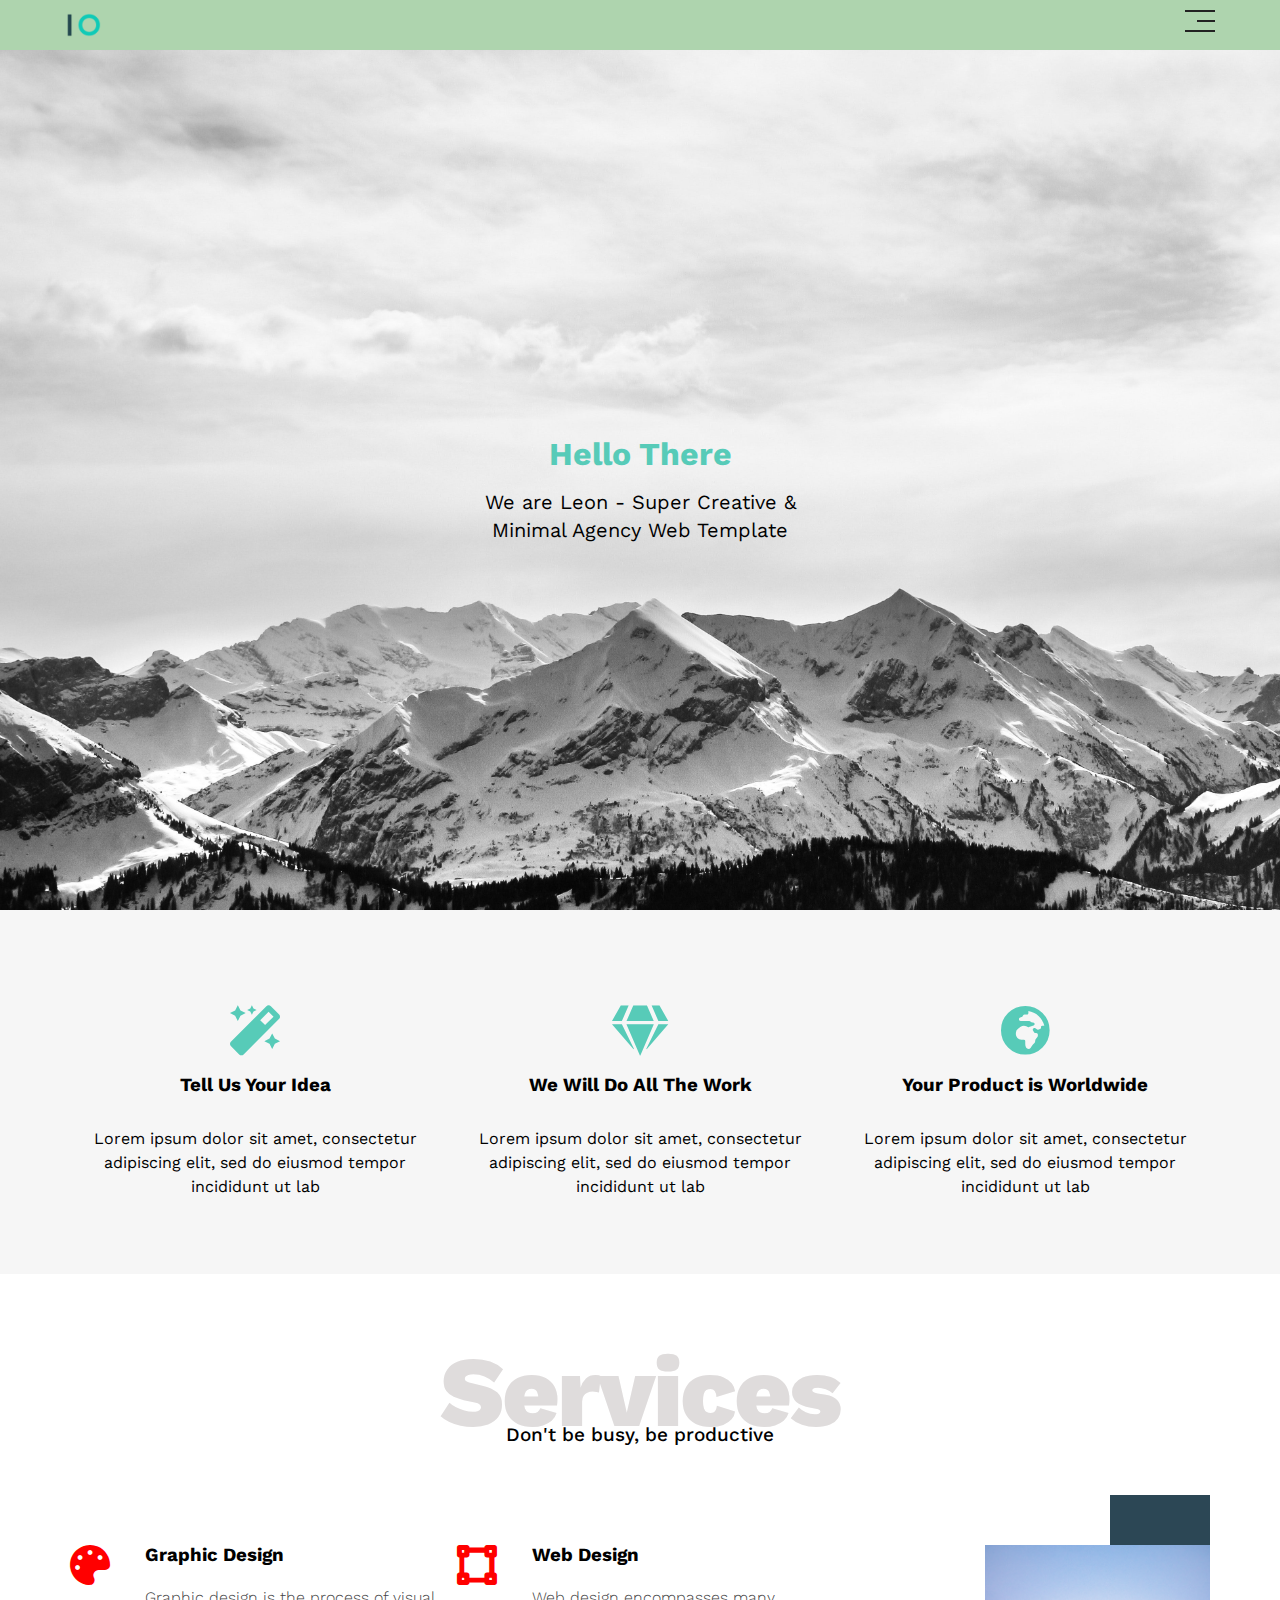
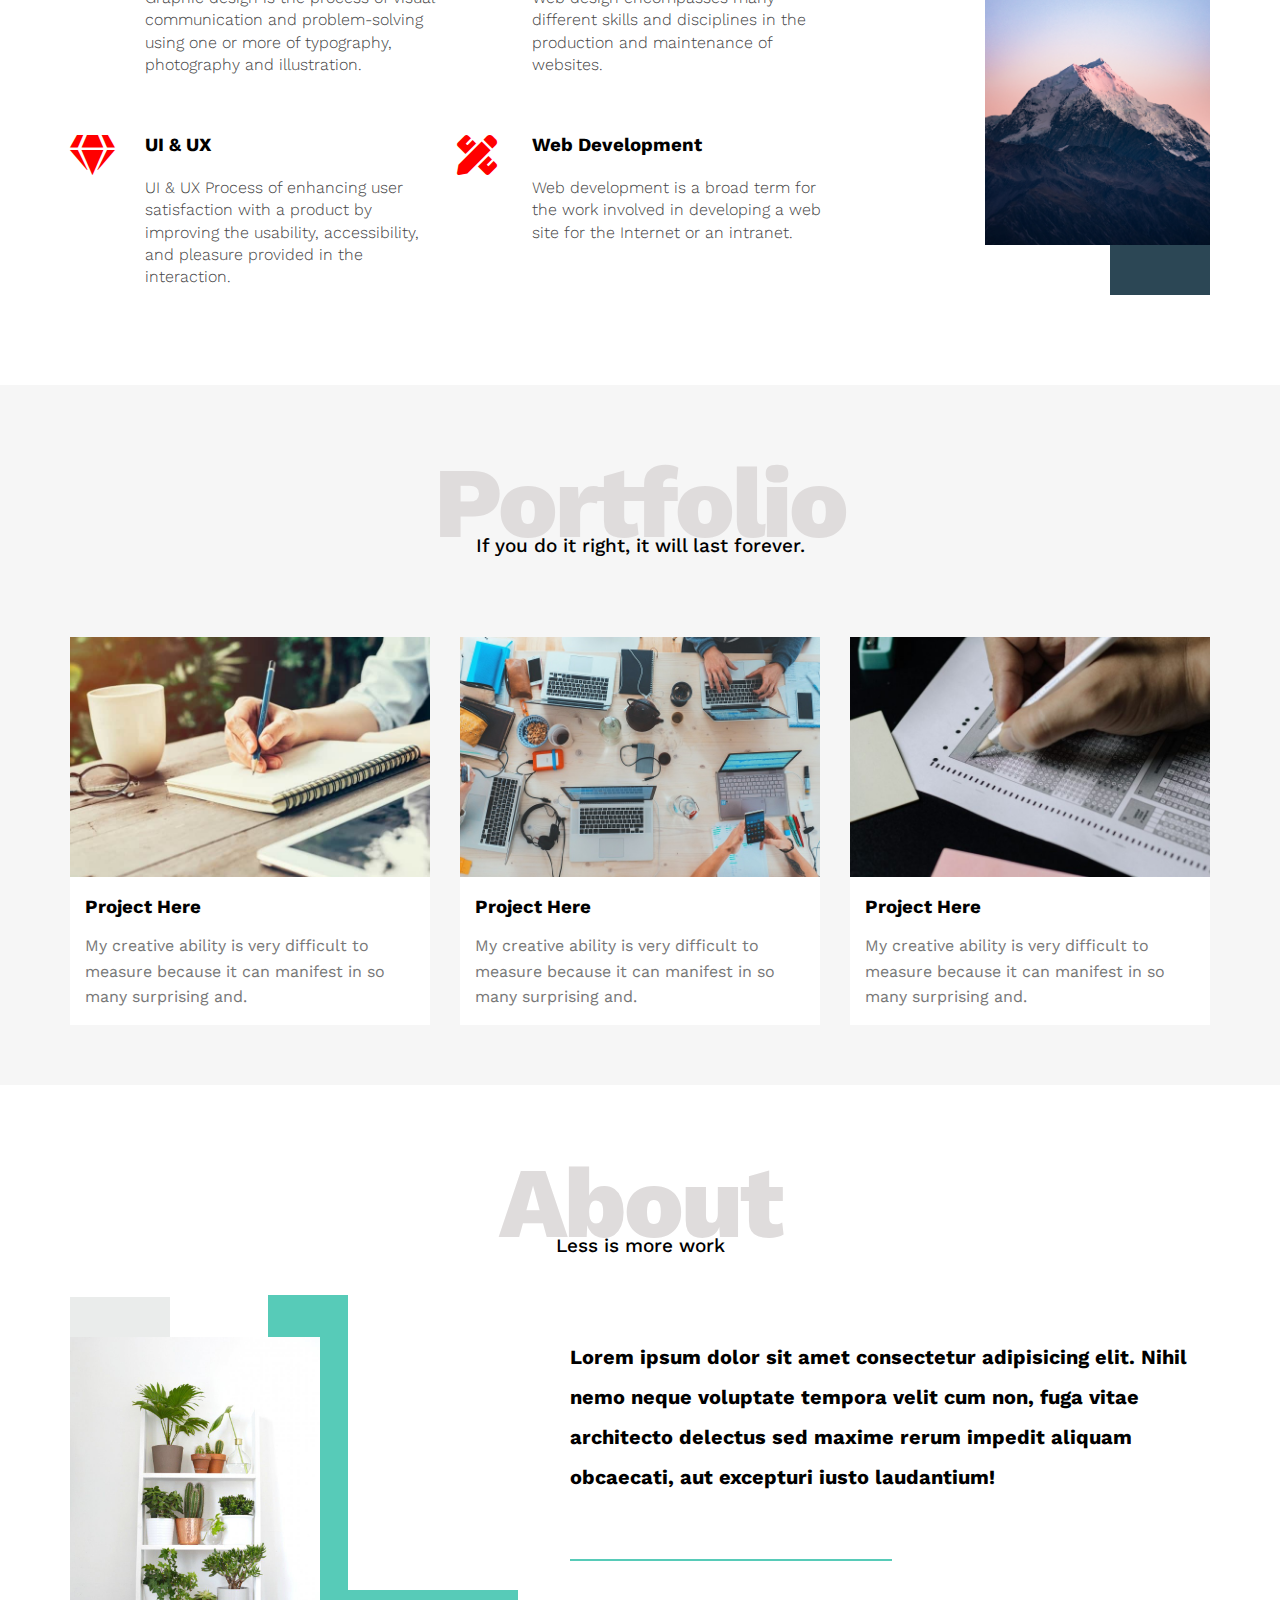
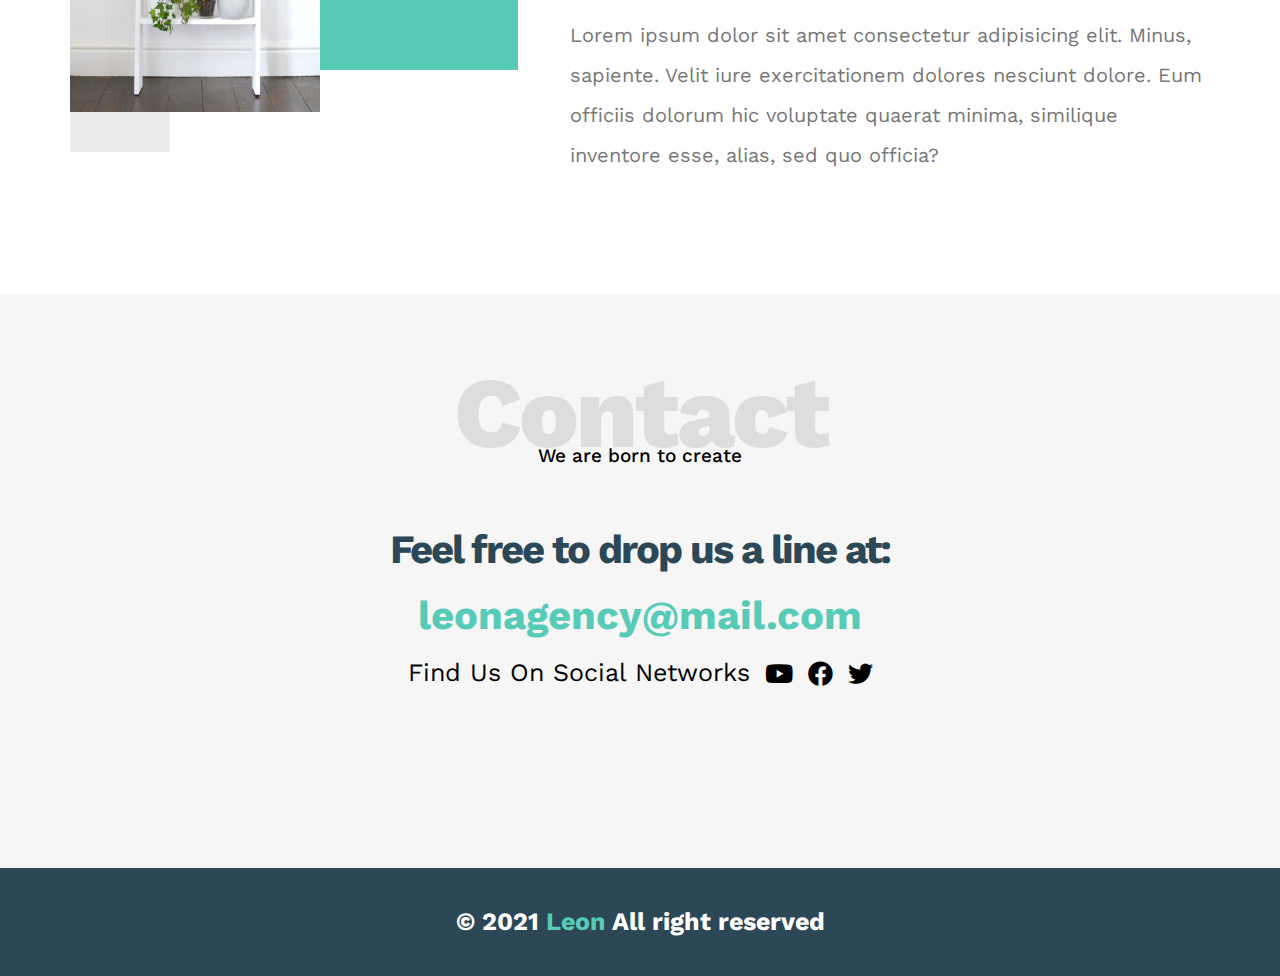
<file: index.html>
<!DOCTYPE html>
<html lang="en">
<head>
    <meta charset="UTF-8">
    <meta http-equiv="X-UA-Compatible" content="IE=edge">
    <meta name="viewport" content="width=device-width, initial-scale=1.0">
    <title>Leon -Template one</title>
    <link rel="stylesheet" href="css/main.css">
  <!-- Render all elements normally-->
    <link rel="stylesheet" href="css/normalize.css">
    
    <!--Font awsome all.min-->
    <link rel="stylesheet" href="css/all.min.css">

    <!-- Google font - Open sans and work sans-->
    <link rel="preconnect" href="https://fonts.googleapis.com">
<link rel="preconnect" href="https://fonts.gstatic.com" crossorigin>
<link href="https://fonts.googleapis.com/css2?family=Open+Sans:ital,wght@1,300&family=Work+Sans:wght@100;200;300;400;600;700&display=swap" rel="stylesheet"> 

</head>
<body>      

  <header>
    <div class="container">
      <img class="logo" src="images/logo.png" alt="" srcset="">
      <div class="links">
        <div class="menu-logo">
          <span> </span>
          <span></span>
          <span></span>
        </div>
        <ul>
          <li> <a href="#services">Services</a></li>
          <li> <a href="#portfolio">Portfolio</a></li>
          <li> <a href="#about">About</a></li>
          <li> <a href="#contact">Contact</a></li>
        </ul>
      </div>
    </div>
  </header>
  
  <section class="landing">
    <div class="text">
        <h1>Hello There</h1>
        <p>We are Leon - Super Creative & Minimal Agency Web Template</p>
      </div>
  </section>
  <section class="features">
    <div class="container">
      <div class="feat">
        <i class="fas fa-magic"></i>
        <h3>Tell Us Your Idea
        </h3>
        <p>Lorem ipsum dolor sit amet, consectetur adipiscing elit, sed do eiusmod tempor incididunt ut lab</p>
      </div>
      <div class="feat">
        <i class="fas fa-gem"></i>
        <h3>We Will Do All The Work
        </h3>
        <p>Lorem ipsum dolor sit amet, consectetur adipiscing elit, sed do eiusmod tempor incididunt ut lab</p>
      </div>
      <div class="feat">
        <i class="fas fa-globe-africa"></i>
        <h3>Your Product is Worldwide</h3>
        <p>Lorem ipsum dolor sit amet, consectetur adipiscing elit, sed do eiusmod tempor incididunt ut lab</p>
      </div>
    </div>
  </section>
  <!-- start services-section  -->
  <section class="services-section" id="services">
    <div class="container">
        <h2 class="special-heading">Services</h2>
        <p>Don't be busy, be productive </p>
    <div class="serivces-content">
    
    <div class="col">
      <!-- start service -->
      <div class="service">
        <i class="fas fa-palette"></i>
        <div class="serv-text">
          <h3>Graphic Design</h3>
          <p>Graphic design is the process of visual communication and problem-solving using one or more of typography, photography and illustration.</p>
        </div>
      </div>
            <!-- end service -->
            <!-- start service -->
      <div class="service">
        <i class="fas fa-gem"></i>
        <div class="serv-text">
          <h3>UI & UX</h3>
          <p>
            UI & UX
            Process of enhancing user satisfaction with a product by improving the usability, accessibility, and pleasure provided in the interaction.</p>
        </div>
      </div>
           <!-- end service -->
          </div>
    <div class="col">
      <!-- start service -->
      <div class="service">
        <i class="fas fa-vector-square"></i>
        <div class="serv-text">
          <h3>Web Design</h3>
          <p>Web design encompasses many different skills and disciplines in the production and maintenance of websites.</p>
        </div>
      </div>
            <!-- end service -->
            <!-- start service -->
      <div class="service">
        <i class="fas fa-pencil-ruler"></i>
        <div class="serv-text">
          <h3>Web Development</h3>
          <p>Web development is a broad term for the work involved in developing a web site for the Internet or an intranet.</p>
        </div>
      </div>
           <!-- end service -->
    </div>
           <div class="col">
             <div class="image-div">
               <img src="images/mountain1.jpg" alt="">
             </div>
           </div>
    </div>

      </div>
  </section>

  <!-- end services-section  -->

  <!-- start Portfolio section  -->

    <section class="portfolio-section" id="portfolio">
      <div class="container">
        <h2 class="special-heading">Portfolio</h2>
        <p>If you do it right, it will last forever.</p>
          <div class="portfolio-content">
              <div class="card">
                <div class="image">
                  <img src="images/portfolio-1.jpg" alt="work1">
                </div>
                <div class="info">
                    <h3>Project Here</h3>
                    <p>My creative ability is very difficult to measure because it can manifest in so many surprising and.</p>
                </div>
              </div>
              <div class="card">
                <div class="image">
                  <img src="images/portfolio-2.jpg" alt="work2">
                </div>
                <div class="info">
                  <h3>Project Here</h3>
                  <p>My creative ability is very difficult to measure because it can manifest in so many surprising and.</p>
                </div>
              </div>
              <div class="card">
                <div class="image">
                  <img src="images/portfolio-3.jpg" alt="work3">
                </div>
                <div class="info">
                  <h3>Project Here</h3>
                  <p>My creative ability is very difficult to measure because it can manifest in so many surprising and.</p>
                </div>
              </div>
          </div>
      </div>
    </section>


  <!-- end Portfolio section  -->
  <!-- start About section -->

    <section class="about-section" id="about">
        <div class="container">
            <h2 class="special-heading">About</h2>
            <p>Less is more work</p>
            <div class="about-content">
              <div class="image">
                <img src="images/about.jpg" alt="" srcset="">
              </div>
              <div class="text">
                <p>Lorem ipsum dolor sit amet consectetur adipisicing elit. Nihil nemo neque voluptate tempora velit cum non, fuga vitae architecto delectus sed maxime rerum impedit aliquam obcaecati, aut excepturi iusto laudantium!</p>
              <hr>
              <p>Lorem ipsum dolor sit amet consectetur adipisicing elit. Minus, sapiente. Velit iure exercitationem dolores nesciunt dolore. Eum officiis dolorum hic voluptate quaerat minima, similique inventore esse, alias, sed quo officia?</p>
              </div>
            </div>
        </div>
    </section>
  <!-- end About section -->
  <!-- start contact section  -->
    <section class="contact-section" id="contact">
        <div class="container">
            <h3 class="special-heading">Contact</h3>
            <p>We are born to create</p>
            <div class="contact-content">
              <div class="text">
              <p>Feel free to drop us a line at: </p>
                <a href="mailto:leonagency@mail.com">leonagency@mail.com</a>
            </div>
            <div class="social"> Find Us On Social Networks
              <i class="fab fa-youtube"></i>
              <i class="fab fa-facebook"></i>
              <i class="fab fa-twitter"></i>
            </div>
            </div>
        </div>
    </section>

  <!-- end contact section  -->
  <!-- start footer  -->
    <div class="footer">
      <div class="container">
  &copy; 2021 <span>Leon</span> All right reserved 
</div>
</div>
  <!-- end footer  -->


</html>
</file>
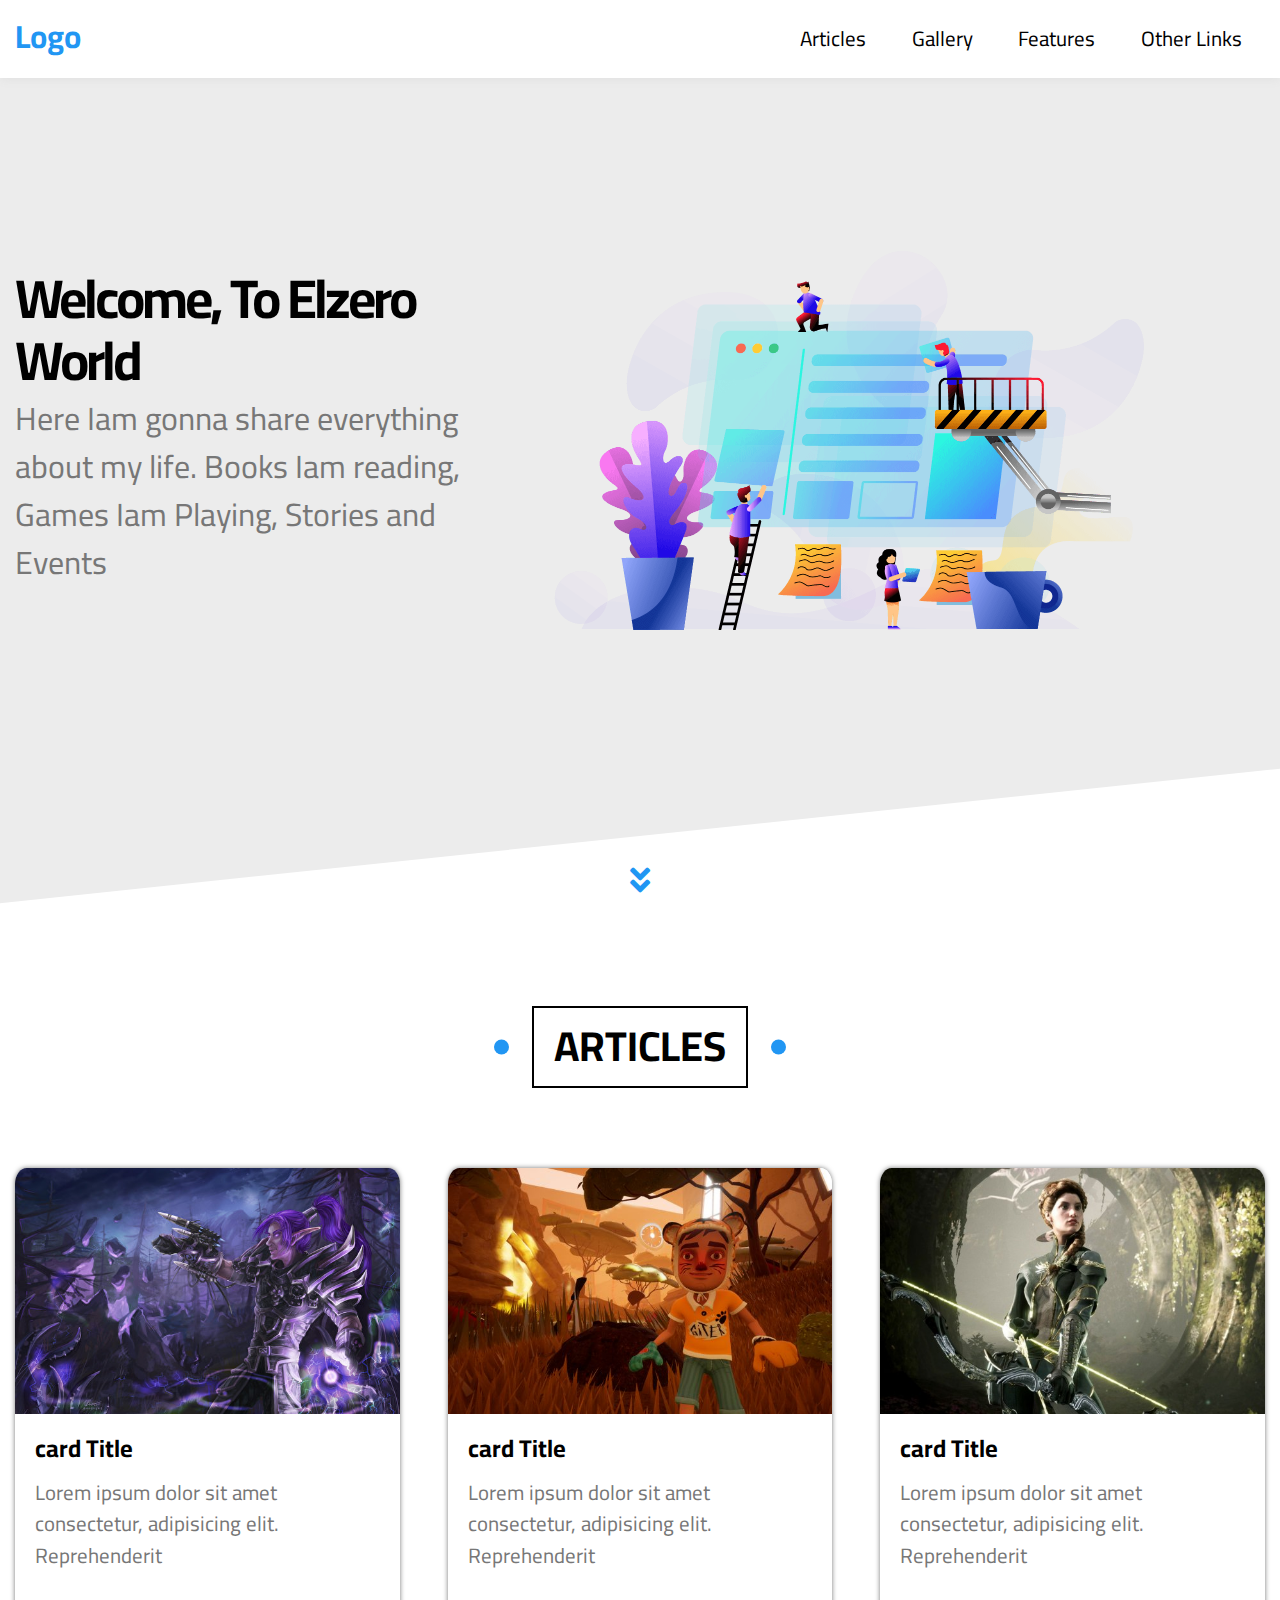
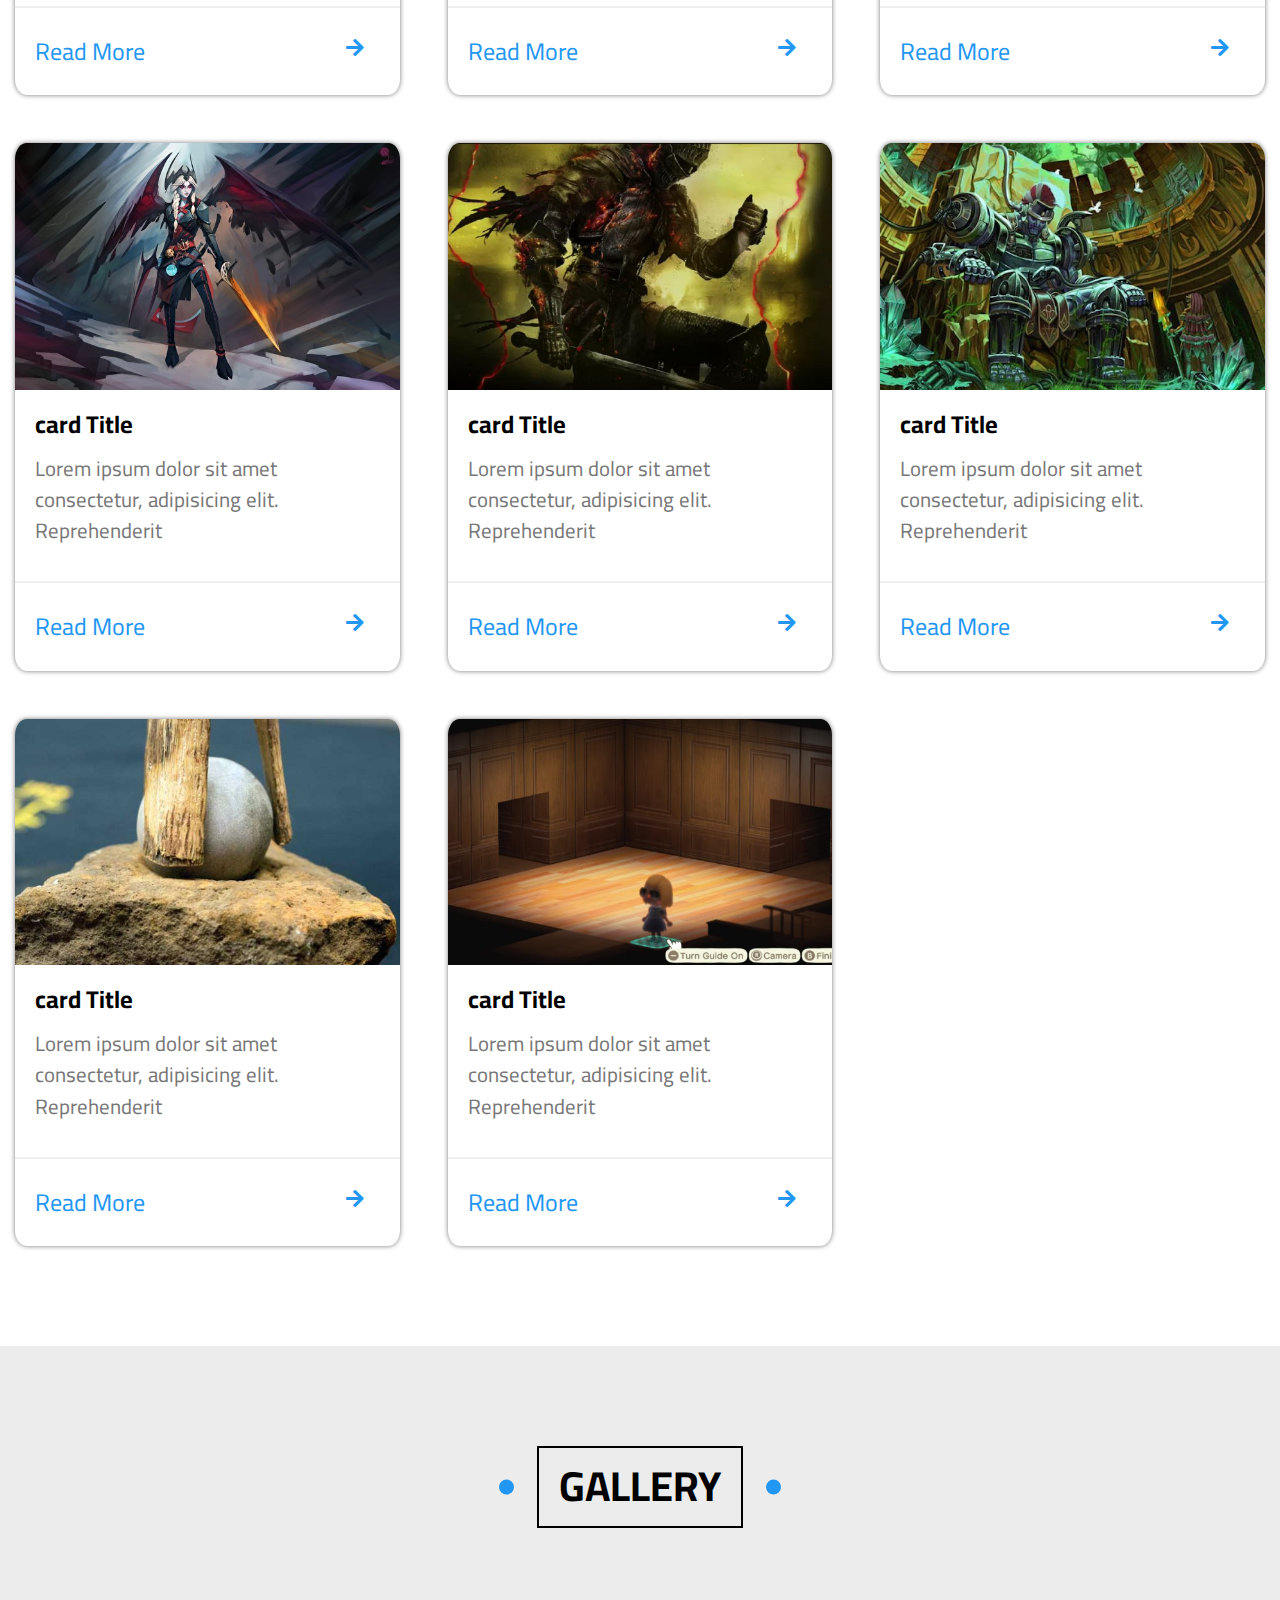
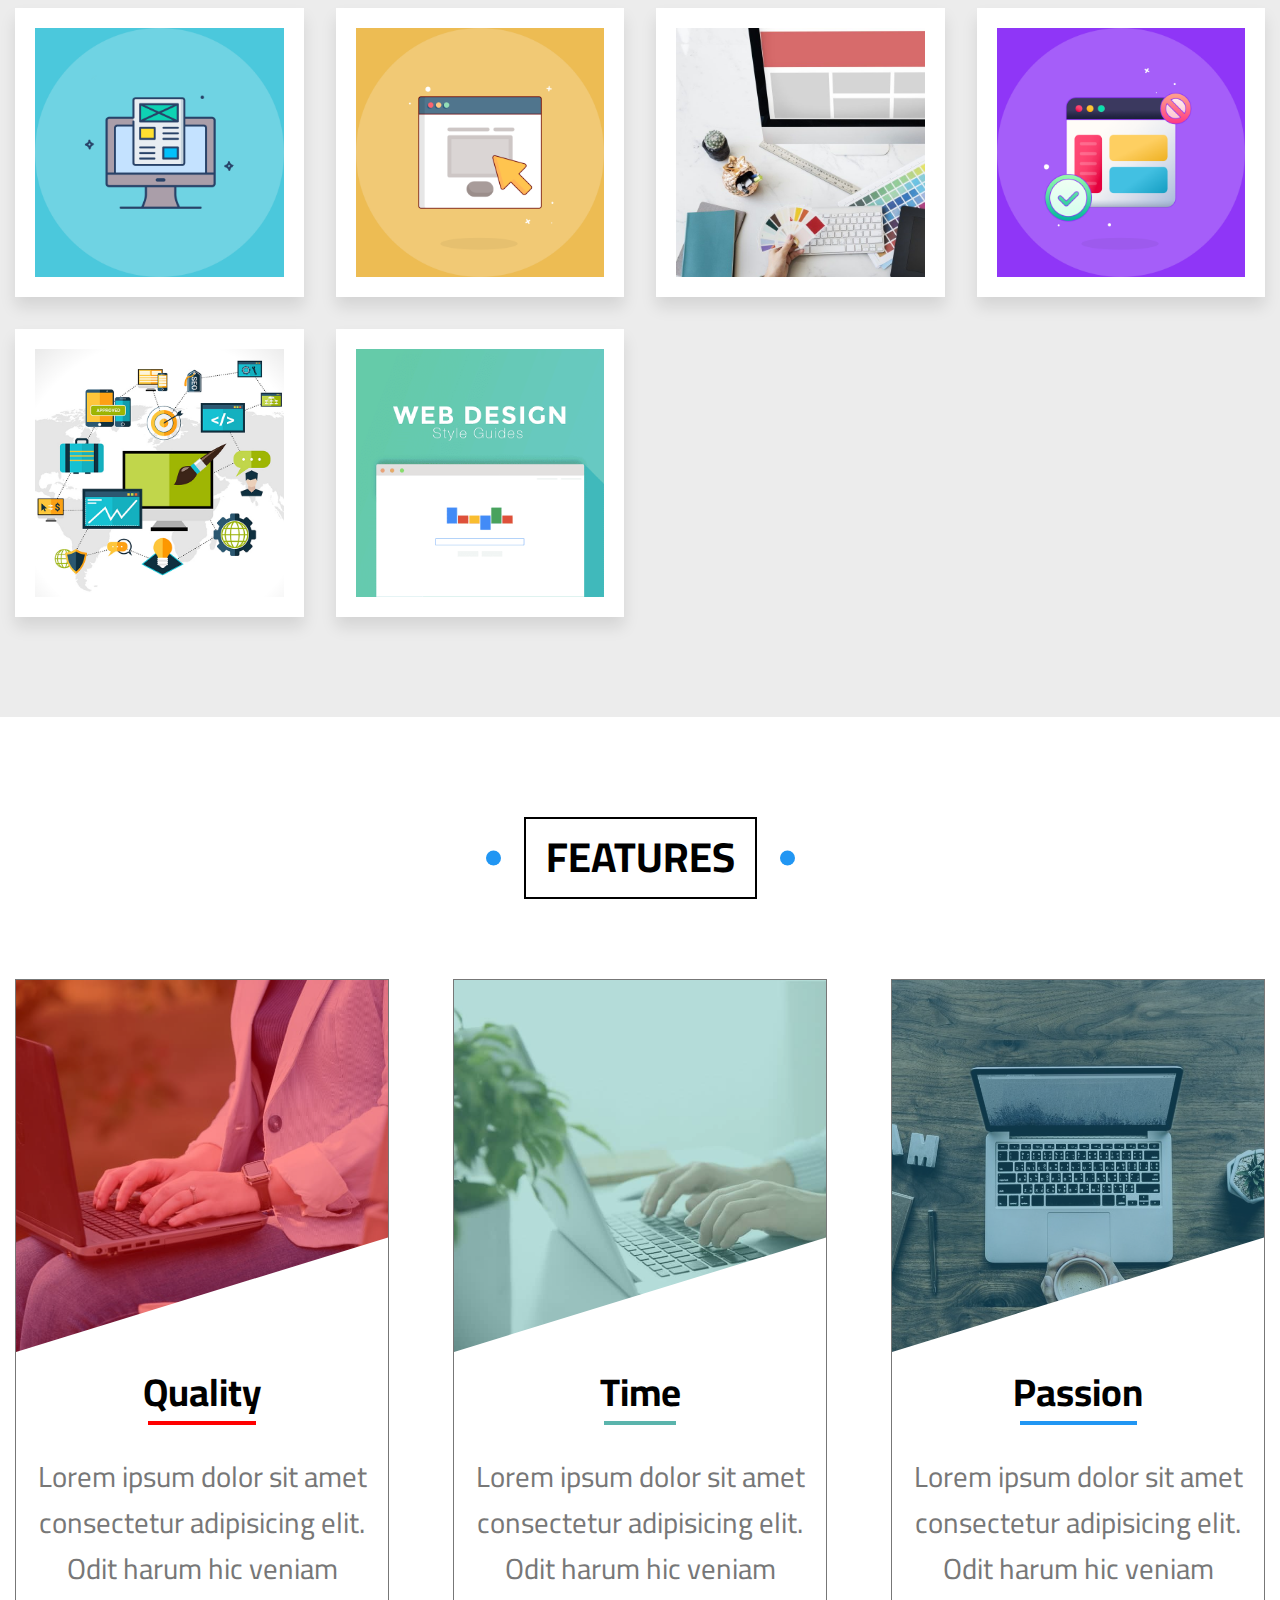
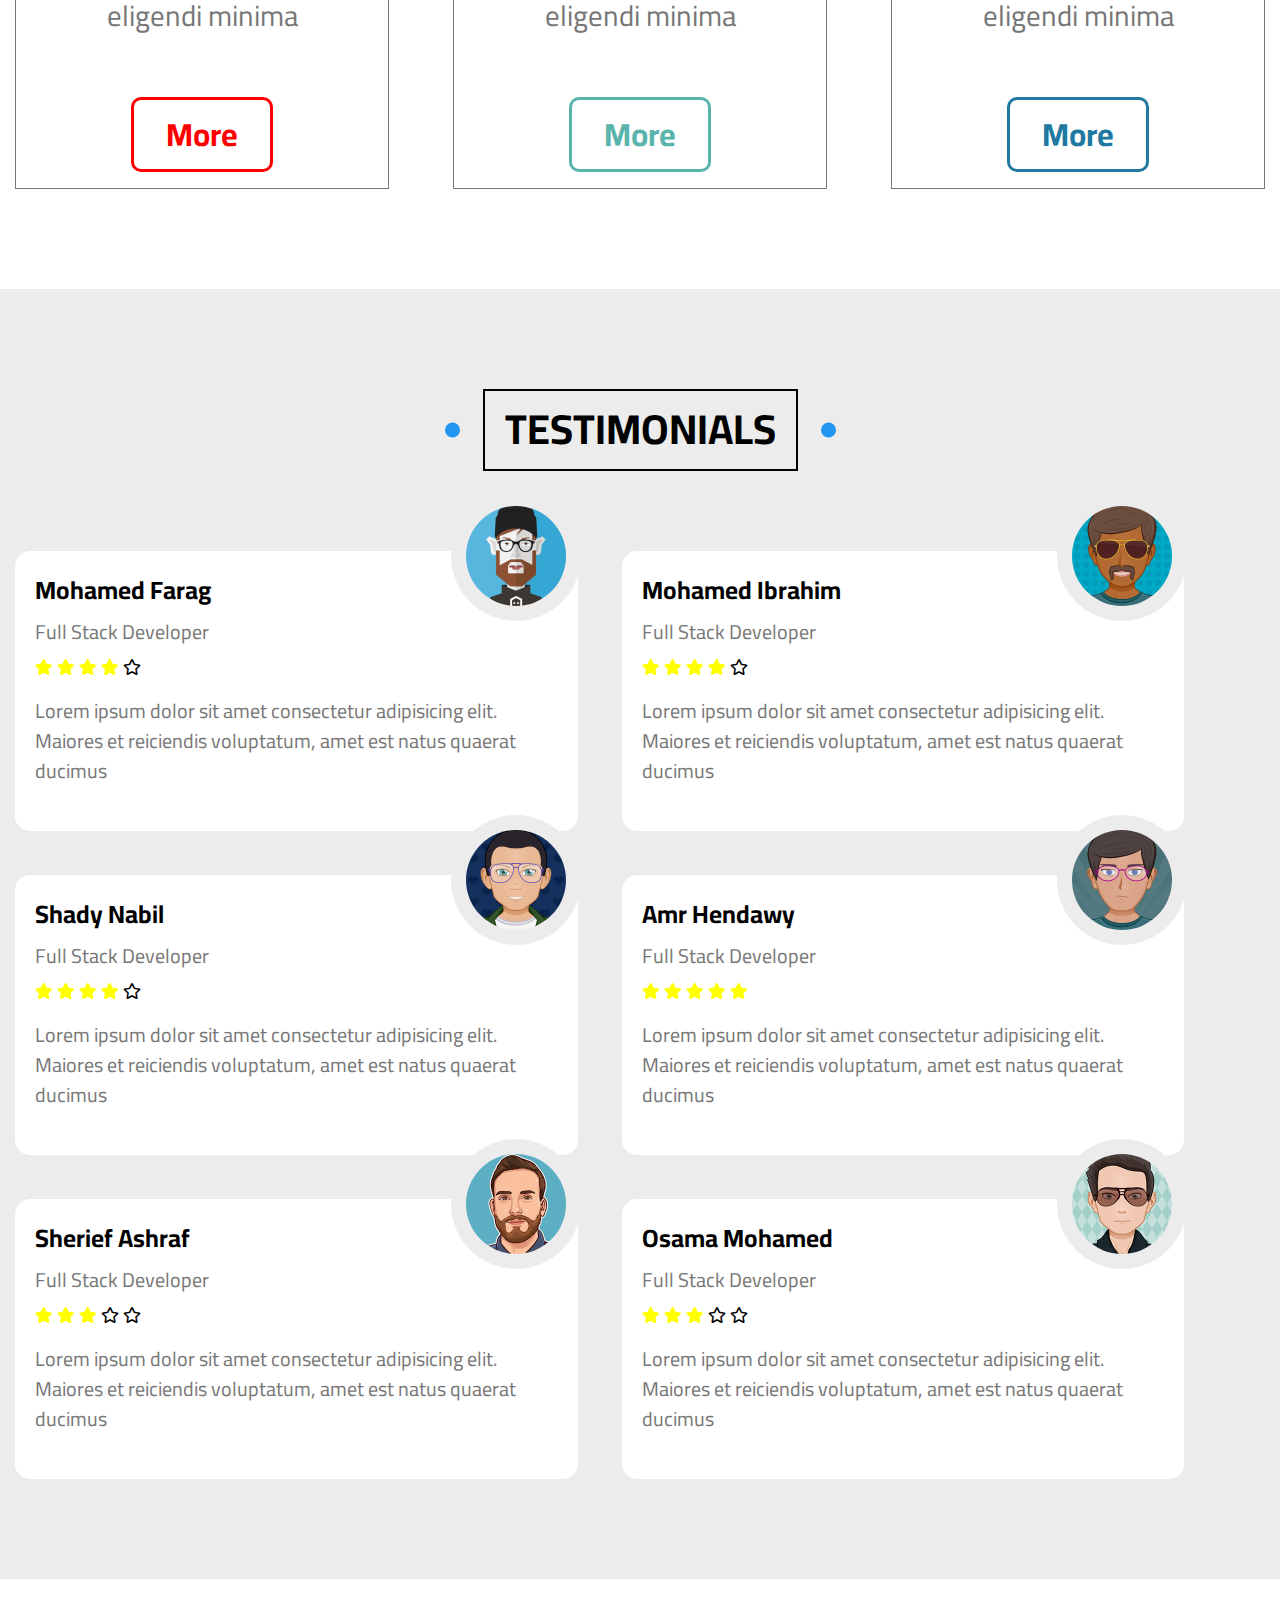
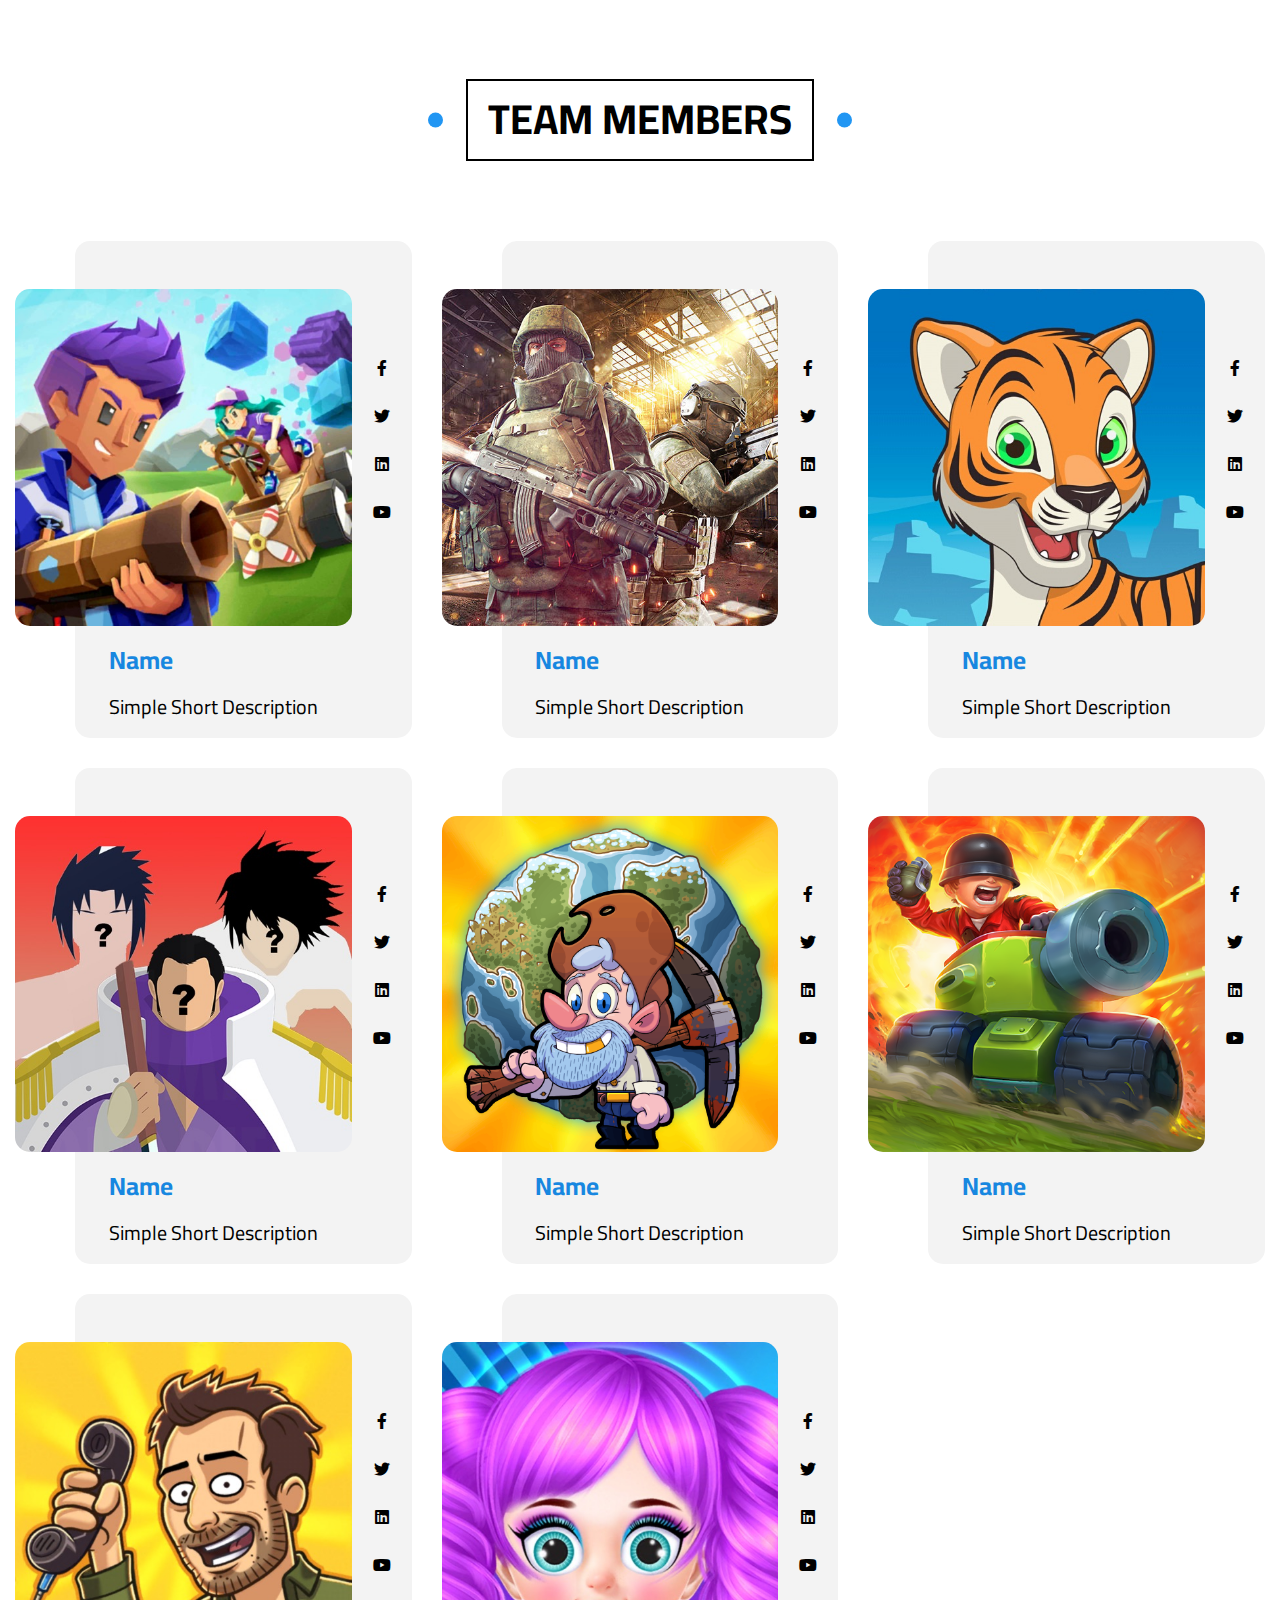
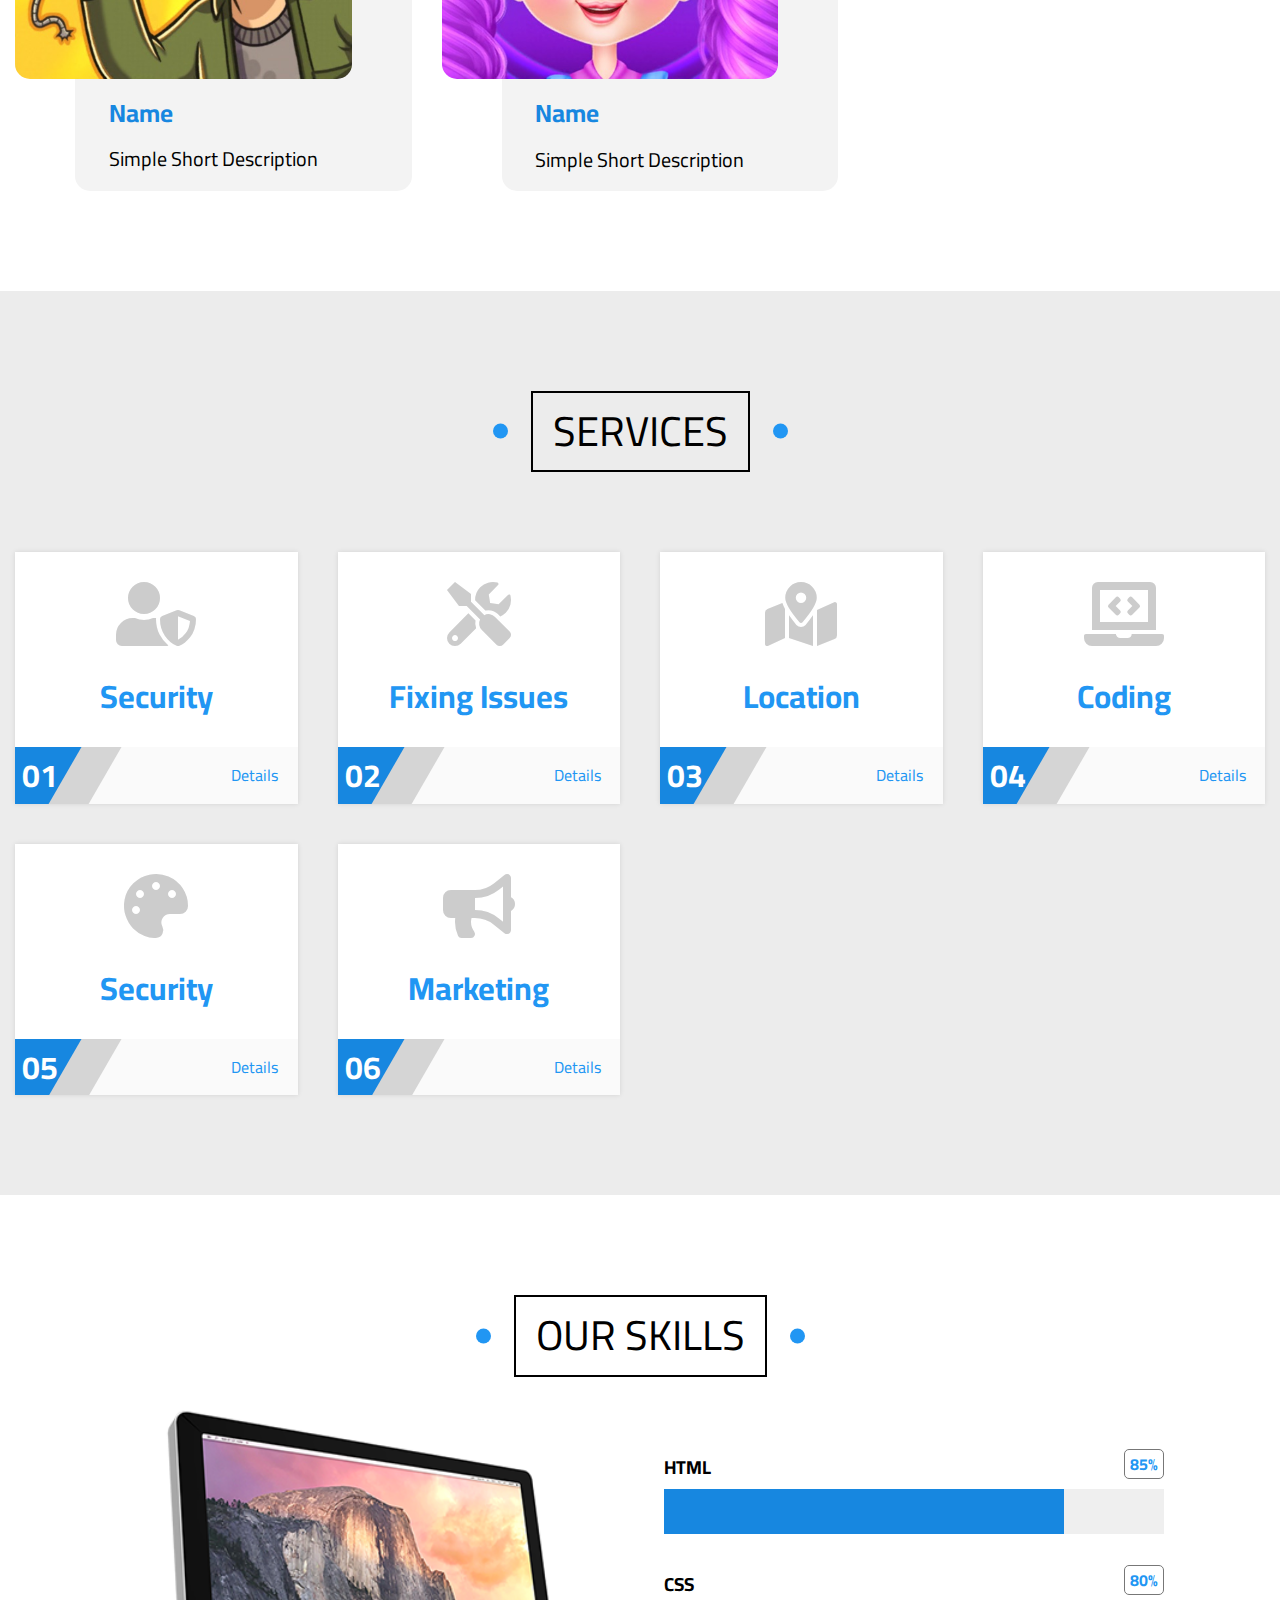
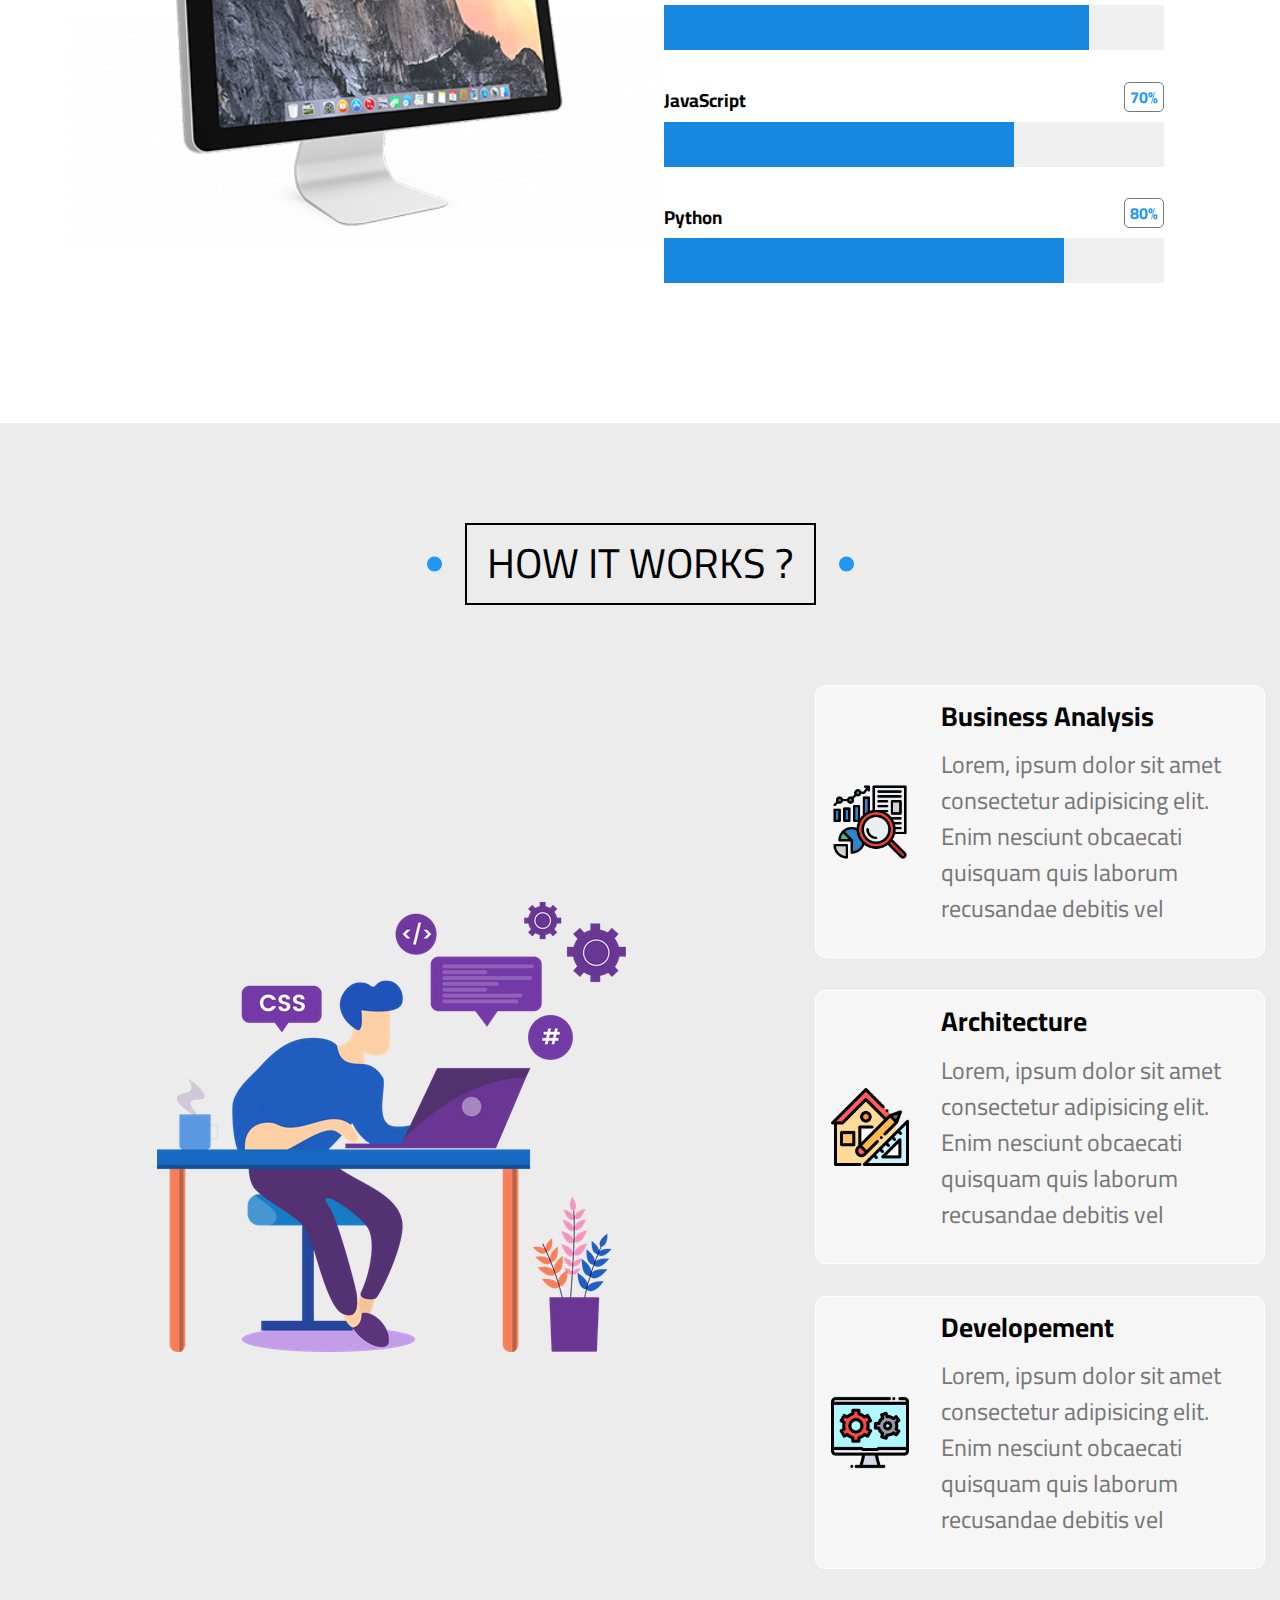
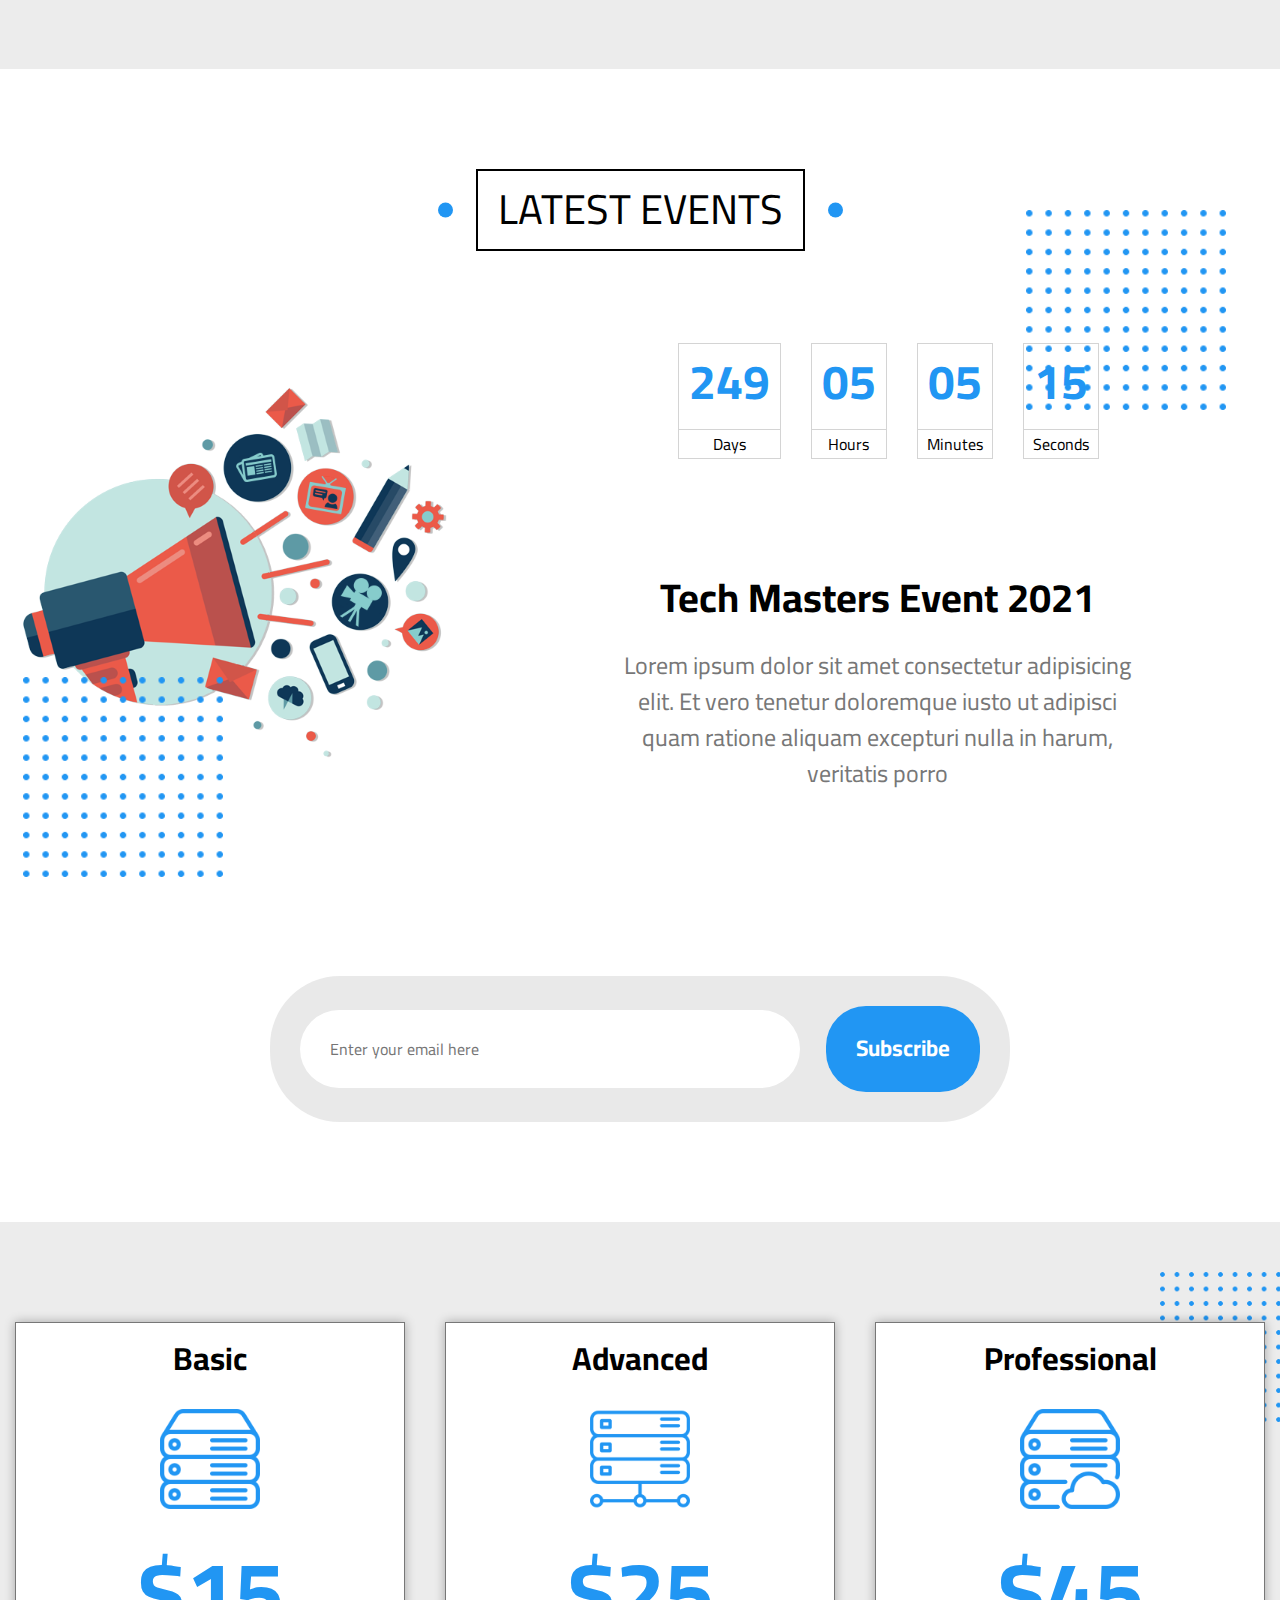
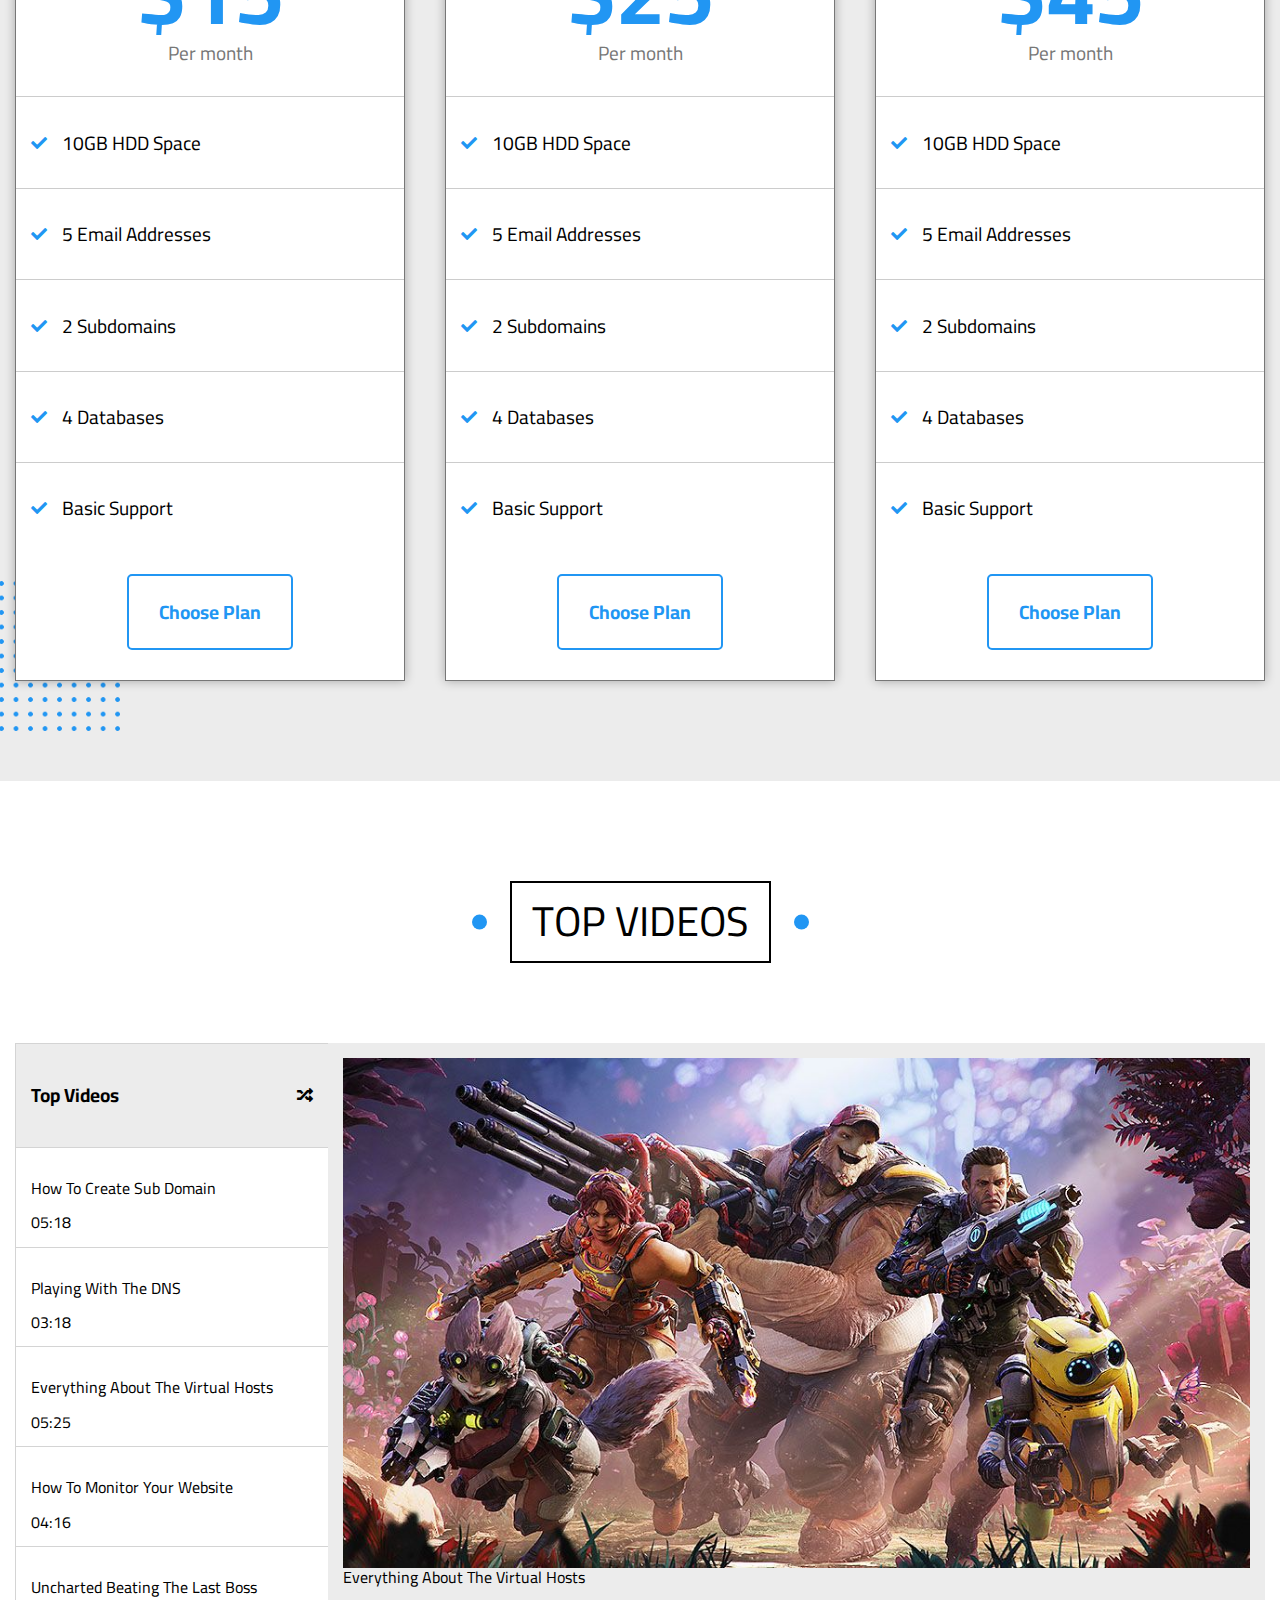
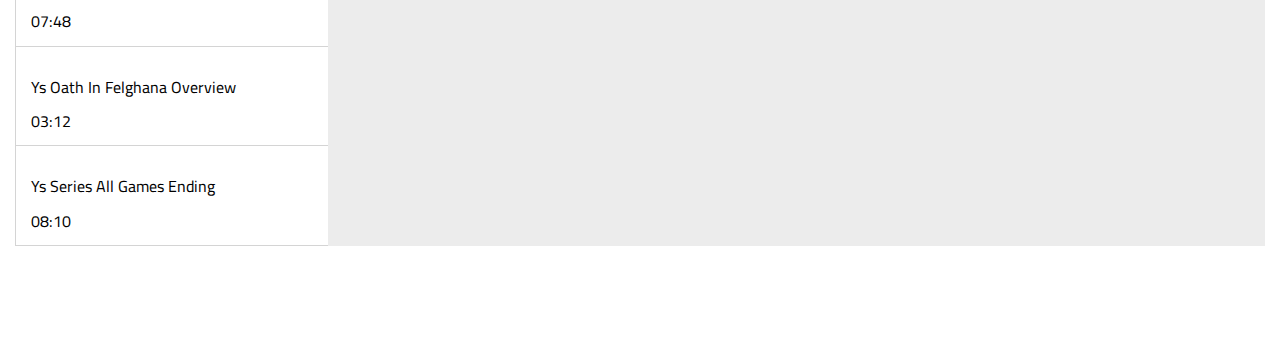
<file: template-three/index.html>
<!DOCTYPE html>
<html lang="en" xmlns="http://www.w3.org/1999/html">
<head>
    <meta charset="UTF-8">
    <meta http-equiv="X-UA-Compatible" content="IE=edge">
    <meta name="viewport" content="width=device-width, initial-scale=1.0">
    <title>Third Template practice</title>
    <!-- Normalaize to rset all styles -->
    <link rel="stylesheet" href="css/normalize.css">

    <!-- google font - Cairo  -->
    <link rel="preconnect" href="https://fonts.googleapis.com">
    <link rel="preconnect" href="https://fonts.gstatic.com" crossorigin>
    <link href="https://fonts.googleapis.com/css2?family=Cairo:wght@300;400;600;700&display=swap" rel="stylesheet">

    <!-- Font awesome  -->
    <link rel="stylesheet" href="css/all.min.css">
    <!-- main CSS file  -->
    <link rel="stylesheet" href="css/master.css">
</head>
<body>
    <!-- starts header  -->
    <section class="header">
        <div class="container">
            <a href="#" class="logo">Logo</a>
            <nav >
                <ul class="main-nav">
                    <li><a href="#articles">Articles</a></li>
                    <li><a href="#gallery">Gallery</a></li>
                    <li><a href="#features">Features</a></li>
                    <li><a href="#other-links">Other Links</a>
                        <div class="mega-menu">
                            <div class="image">
                                <img src="images/megamenu.png" alt="" srcset="">
                            </div>
                            <ul class="mega-links">
                                
                                <li>
                                    <a href="#testimonials"><i class="far fa-comments fa-fw"></i> Testimonials</a>
                                  </li>
                                  <li>
                                    <a href="#team"><i class="far fa-user fa-fw"></i> Team Members</a>
                                  </li>
                                  <li>
                                    <a href="#services"><i class="far fa-building fa-fw"></i> Services</a>
                                  </li>
                                  <li>
                                    <a href="#our-skills"><i class="far fa-check-circle fa-fw"></i> Our Skills</a>
                                  </li>
                                  <li>
                                    <a href="#work-steps"><i class="far fa-clipboard fa-fw"></i> How It Works</a>
                                  </li>
                            </ul>
                            <ul class="maga-links">
                                <li>
                                    <a href="#events"><i class="far fa-calendar-alt fa-fw"></i> Events</a>
                                  </li>
                                  <li>
                                    <a href="#pricing"><i class="fas fa-server fa-fw"></i> Pricing Plans</a>
                                  </li>
                                  <li>
                                    <a href="#video"><i class="far fa-play-circle fa-fw"></i> Top Videos</a>
                                  </li>
                                  <li>
                                    <a href="#stats"><i class="far fa-chart-bar fa-fw"></i> Stats</a>
                                  </li>
                                  <li>
                                    <a href="#discount"><i class="fas fa-percent fa-fw"></i> Request A Discount</a>
                                  </li>
                             
                            </ul>
                        </div>
                    </li>
                </ul>
            </nav>
        </div>
    </section>
    <!-- header ends -->
    <!-- landing section starts  -->
    <section class="landing" id="landing">
        <div class="container">
        <div class="text">
          <h1> Welcome, To Elzero World</h1>
          <p>
            Here Iam gonna share everything about my life. Books Iam reading, Games Iam Playing, Stories and Events
          </p> 
       </div>
        <div class="image">
          <img src="images/landing-image.png" alt="" srcset="">
        </div>
                </div>
          <div class="go-down">
             <a href="#articles">  <i class="fa fa-angle-double-down fa-2x"></i></a> 
          </div>
    </section>
    <!-- landing section ends  -->

    <!-- articles section starts -->

        <section class="articles" id="articles">
            <div class="container">
              <h2 class="main-title">
                  articles
              </h2>

              <div class="grid">
                <div class="card">
                  <div class="card-image">
                    <img src="images/cat-01.jpg" alt="" srcset="">
                  </div>
                  <div class="card-text">
                    <h3> card Title</h3>
                    <p>
                      Lorem ipsum dolor sit amet consectetur, adipisicing elit. Reprehenderit
                    </p>
                  </div>
                  <div class="card-footer">
                    <a href="#">Read More</a>
                    <i class="fas fa-arrow-right"></i>
                  </div>

                </div>
                <div class="card">
                  <div class="card-image">
                    <img src="images/cat-02.jpg" alt="" srcset="">
                  </div>
                  <div class="card-text">
                    <h3> card Title</h3>
                    <p>
                      Lorem ipsum dolor sit amet consectetur, adipisicing elit. Reprehenderit
                    </p>
                  </div>
                  <div class="card-footer">
                    <a href="#">Read More</a>
                    <i class="fas fa-arrow-right"></i>
                  </div>

                </div>
                <div class="card">
                  <div class="card-image">
                    <img src="images/cat-03.jpg" alt="" srcset="">
                  </div>
                  <div class="card-text">
                    <h3> card Title</h3>
                    <p>
                      Lorem ipsum dolor sit amet consectetur, adipisicing elit. Reprehenderit
                    </p>
                  </div>
                  <div class="card-footer">
                    <a href="#">Read More</a>
                    <i class="fas fa-arrow-right"></i>
                  </div>

                </div>
                <div class="card">
                  <div class="card-image">
                    <img src="images/cat-04.jpg" alt="" srcset="">
                  </div>
                  <div class="card-text">
                    <h3> card Title</h3>
                    <p>
                      Lorem ipsum dolor sit amet consectetur, adipisicing elit. Reprehenderit
                    </p>
                  </div>
                  <div class="card-footer">
                    <a href="#">Read More</a>
                    <i class="fas fa-arrow-right"></i>
                  </div>

                </div>
                <div class="card">
                  <div class="card-image">
                    <img src="images/cat-05.jpg" alt="" srcset="">
                  </div>
                  <div class="card-text">
                    <h3> card Title</h3>
                    <p>
                      Lorem ipsum dolor sit amet consectetur, adipisicing elit. Reprehenderit
                    </p>
                  </div>
                  <div class="card-footer">
                    <a href="#">Read More</a>
                    <i class="fas fa-arrow-right"></i>
                  </div>

                </div>
                <div class="card">
                  <div class="card-image">
                    <img src="images/cat-06.jpg" alt="" srcset="">
                  </div>
                  <div class="card-text">
                    <h3> card Title</h3>
                    <p>
                      Lorem ipsum dolor sit amet consectetur, adipisicing elit. Reprehenderit
                    </p>
                  </div>
                  <div class="card-footer">
                    <a href="#">Read More</a>
                    <i class="fas fa-arrow-right"></i>
                  </div>

                </div>
                <div class="card">
                  <div class="card-image">
                    <img src="images/cat-07.jpg" alt="" srcset="">
                  </div>
                  <div class="card-text">
                    <h3> card Title</h3>
                    <p>
                      Lorem ipsum dolor sit amet consectetur, adipisicing elit. Reprehenderit
                    </p>
                  </div>
                  <div class="card-footer">
                    <a href="#">Read More</a>
                    <i class="fas fa-arrow-right"></i>
                  </div>

                </div>
                <div class="card">
                  <div class="card-image">
                    <img src="images/cat-08.jpg" alt="" srcset="">
                  </div>
                  <div class="card-text">
                    <h3> card Title</h3>
                    <p>
                      Lorem ipsum dolor sit amet consectetur, adipisicing elit. Reprehenderit
                    </p>
                  </div>
                  <div class="card-footer">
                    <a href="#">Read More</a>
                    <i class="fas fa-arrow-right"></i>
                  </div>

                </div>
               
              </div>
            </div>
        </section>
    <!-- articles section starts -->
    <!-- Gallery section starts  -->
        <section class="gallery" id="gallery">
          <h2 class="main-title">Gallery</h2>
            <div class="container">
                  <div class="content">
                    <div class="box">
                      <div class="image">
                        <img src="images/gallery-01.png" alt="" srcset="">
                      </div>
                    </div>
                    <div class="box">
                      <div class="image">
                        <img src="images/gallery-02.png" alt="" srcset="">
                      </div>
                    </div>
                    <div class="box">
                      <div class="image">
                        <img src="images/gallery-03.jpg" alt="">
                      </div>
                    </div>
                    <div class="box">
                      <div class="image">
                        <img src="images/gallery-04.png" alt="">
                      </div>
                    </div>
                    <div class="box">
                      <div class="image">
                        <img src="images/gallery-05.jpg" alt="" srcset="">
                      </div>
                    </div>
                    <div class="box">
                      <div class="image">
                        <img src="images/gallery-06.png" alt="" srcset="">
                      </div>
                    </div>
                  </div>
                
            </div>
    
        </section>
    <!-- Gallery section ends  -->
    <!-- features section starts  -->
        <section class="features" id="features">
            <h2 class="main-title">Features</h2>
            <div class="container">
                <div class="box">
                  <div class="image">
                    <img src="images/features-01.jpg" alt="" srcset="">
                  </div>
                  <div class="box-text">
                  <h3>Quality</h3>
                  <p>
                    Lorem ipsum dolor sit amet consectetur adipisicing elit. Odit harum hic veniam eligendi minima
                  </p>
                </div>
                    <a href="#" class="box-link">More</a>
                </div>
                <div class="box">
                  <div class="image">
                    <img src="images/features-02.jpg" alt="" srcset="">
                  </div>
                  <div class="box-text">
                  <h3>Time</h3>
                  <p>
                    Lorem ipsum dolor sit amet consectetur adipisicing elit. Odit harum hic veniam eligendi minima
                  </p>
                </div>
                    <a href="#" class="box-link">More</a>
                </div>
                <div class="box">
                  <div class="image">
                    <img src="images/features-03.jpg" alt="" srcset="">
                  </div>
                  <div class="box-text">
                  <h3>Passion</h3>
                  <p>
                    Lorem ipsum dolor sit amet consectetur adipisicing elit. Odit harum hic veniam eligendi minima
                  </p>
                </div>
                    <a href="#" class="box-link">More</a>
                </div>
            </div>
        </section>
    <!-- features section ends  -->
        <!-- Testimonials section starts  -->
          <section class="testimonials">
            <h2 class="main-title">Testimonials</h2>
                <div class="container">
                  <article class="card">
                    <div class="avatar">
                      <img src="images/avatar-01.png" alt="" srcset="">
                    </div>
                    <h3 class="card-title">Mohamed Farag</h3>
                    <div class="card-text">
                        <p>Full Stack Developer</p>
                        <div class="rating">
                            <i class="fas fa-star "></i>
                            <i class="fas fa-star "></i>
                            <i class="fas fa-star "></i>
                            <i class="fas fa-star "></i>
                            <i class="far fa-star "></i>
                        </div>
                        <p>
                          Lorem ipsum dolor sit amet consectetur adipisicing elit. Maiores et reiciendis voluptatum, amet est natus quaerat ducimus
                        </p>
                    </div>
                  </article>
                  <article class="card">
                    <div class="avatar">
                      <img src="images/avatar-02.png" alt="" srcset="">
                    </div>
                    <h3 class="card-title">Mohamed Ibrahim</h3>
                    <div class="card-text">
                        <p>Full Stack Developer</p>
                        <div class="rating">
                            <i class="fas fa-star "></i>
                            <i class="fas fa-star "></i>
                            <i class="fas fa-star "></i>
                            <i class="fas fa-star "></i>
                            <i class="far fa-star "></i>
                        </div>
                        <p>
                          Lorem ipsum dolor sit amet consectetur adipisicing elit. Maiores et reiciendis voluptatum, amet est natus quaerat ducimus
                        </p>
                    </div>
                  </article>
                  <article class="card">
                    <div class="avatar">
                      <img src="images/avatar-03.png" alt="" srcset="">
                    </div>
                    <h3 class="card-title">Shady Nabil</h3>
                    <div class="card-text">
                        <p>Full Stack Developer</p>
                        <div class="rating">
                            <i class="fas fa-star "></i>
                            <i class="fas fa-star "></i>
                            <i class="fas fa-star "></i>
                            <i class="fas fa-star "></i>
                            <i class="far fa-star "></i>
                        </div>
                        <p>
                          Lorem ipsum dolor sit amet consectetur adipisicing elit. Maiores et reiciendis voluptatum, amet est natus quaerat ducimus
                        </p>
                    </div>
                  </article>
                  <article class="card">
                    <div class="avatar">
                      <img src="images/avatar-04.png" alt="" srcset="">
                    </div>
                    <h3 class="card-title">Amr Hendawy</h3>
                    <div class="card-text">
                        <p>Full Stack Developer</p>
                        <div class="rating">
                            <i class="fas fa-star "></i>
                            <i class="fas fa-star "></i>
                            <i class="fas fa-star "></i>
                            <i class="fas fa-star "></i>
                            <i class="fas fa-star "></i>
                        </div>
                        <p>
                          Lorem ipsum dolor sit amet consectetur adipisicing elit. Maiores et reiciendis voluptatum, amet est natus quaerat ducimus
                        </p>
                    </div>
                  </article>
                  <article class="card">
                    <div class="avatar">
                      <img src="images/avatar-05.png" alt="" srcset="">
                    </div>
                    <h3 class="card-title">Sherief Ashraf   </h3>
                    <div class="card-text">
                        <p>Full Stack Developer</p>
                        <div class="rating">
                            <i class="fas fa-star "></i>
                            <i class="fas fa-star "></i>
                            <i class="fas fa-star "></i>
                            <i class="far fa-star "></i>
                            <i class="far fa-star "></i>
                        </div>
                        <p>
                          Lorem ipsum dolor sit amet consectetur adipisicing elit. Maiores et reiciendis voluptatum, amet est natus quaerat ducimus
                        </p>
                    </div>
                  </article>
                  <article class="card">
                    <div class="avatar">
                      <img src="images/avatar-06.png" alt="" srcset="">
                    </div>
                    <h3 class="card-title">Osama Mohamed</h3>
                    <div class="card-text">
                        <p>Full Stack Developer</p>
                        <div class="rating">
                            <i class="fas fa-star "></i>
                            <i class="fas fa-star "></i>
                            <i class="fas fa-star "></i>
                            <i class="far fa-star "></i>
                            <i class="far fa-star "></i>
                        </div>
                        <p>
                          Lorem ipsum dolor sit amet consectetur adipisicing elit. Maiores et reiciendis voluptatum, amet est natus quaerat ducimus
                        </p>
                    </div>
                  </article>
                </div>
                 
               
          </section>
        <!-- Testimonials section ends  -->
        <!-- Members section  -->

          <section class="members">
              <h2 class="main-title">
                Team Members
              </h2>
              <div class="container">
                    <div class="box">
                      <div class="image">
                        <img src="images/team-01.jpg" alt="" srcset="">
                      </div>
                      <div class="socials">
                        <i class="fab fa-facebook-f"></i>
                        <i class="fab fa-twitter"></i>
                        <i class="fab fa-linkedin"></i>
                        <i class="fab fa-youtube"></i>
                      </div>
                      <div class="info">
                        <h3>Name</h3>
                        <p>Simple Short Description
                        </p>
                      </div>
                    </div>
                    <div class="box">
                      <div class="image">
                        <img src="images/team-02.jpg" alt="" srcset="">
                      </div>
                      <div class="socials">
                        <i class="fab fa-facebook-f"></i>
                        <i class="fab fa-twitter"></i>
                        <i class="fab fa-linkedin"></i>
                        <i class="fab fa-youtube"></i>
                      </div>
                      <div class="info">
                        <h3>Name</h3>
                        <p>Simple Short Description
                        </p>
                    </div>
                    </div>
                    <div class="box">
                      <div class="image">
                        <img src="images/team-03.jpg" alt="" srcset="">
                      </div>
                      <div class="socials">
                        <i class="fab fa-facebook-f"></i>
                        <i class="fab fa-twitter"></i>
                        <i class="fab fa-linkedin"></i>
                        <i class="fab fa-youtube"></i>
                      </div>
                      <div class="info">
                        <h3>Name</h3>
                        <p>Simple Short Description
                        </p>
                    </div>
                    </div>
                    <div class="box">
                      <div class="image">
                        <img src="images/team-04.jpg" alt="" srcset="">
                      </div>
                      <div class="socials">
                        <i class="fab fa-facebook-f"></i>
                        <i class="fab fa-twitter"></i>
                        <i class="fab fa-linkedin"></i>
                        <i class="fab fa-youtube"></i>
                      </div>
                      <div class="info">
                        <h3>Name</h3>
                        <p>Simple Short Description
                        </p>
                    </div>
                    </div>
                    <div class="box">
                      <div class="image">
                        <img src="images/team-05.png" alt="" srcset="">
                      </div>
                      <div class="socials">
                        <i class="fab fa-facebook-f"></i>
                        <i class="fab fa-twitter"></i>
                        <i class="fab fa-linkedin"></i>
                        <i class="fab fa-youtube"></i>
                      </div>
                      <div class="info">
                        <h3>Name</h3>
                        <p>Simple Short Description
                        </p>
                    </div>
                    </div>
                    <div class="box">
                      <div class="image">
                        <img src="images/team-06.png" alt="" srcset="">
                      </div>
                      <div class="socials">
                        <i class="fab fa-facebook-f"></i>
                        <i class="fab fa-twitter"></i>
                        <i class="fab fa-linkedin"></i>
                        <i class="fab fa-youtube"></i>
                      </div>
                      <div class="info">
                        <h3>Name</h3>
                        <p>Simple Short Description
                        </p>
                    </div>
                    </div>
                    <div class="box">
                      <div class="image">
                        <img src="images/team-07.jpg" alt="" srcset="">
                      </div>
                      <div class="socials">
                        <i class="fab fa-facebook-f"></i>
                        <i class="fab fa-twitter"></i>
                        <i class="fab fa-linkedin"></i>
                        <i class="fab fa-youtube"></i>
                      </div>
                      <div class="info">
                        <h3>Name</h3>
                        <p>Simple Short Description
                        </p>
                    </div>
                    </div>
                    <div class="box">
                      <div class="image">
                        <img src="images/team-08.jpg" alt="" srcset="">
                      </div>
                      <div class="socials">
                        <i class="fab fa-facebook-f"></i>
                        <i class="fab fa-twitter"></i>
                        <i class="fab fa-linkedin"></i>
                        <i class="fab fa-youtube"></i>
                      </div>
                      <div class="info">
                        <h3>Name</h3>
                        <p>Simple Short Description
                        </p>
                    </div>
                    </div>
              </div>
          </section>
        <!-- Members section ends -->
        <!-- services section starts  -->
          <section class="services" id="services">
            <div class="main-title">Services</div>
            <div class="container">
                <div class="box">
                  <div class="icon">
                    <i class="fas fa-user-shield fa-4x"></i>
                  </div>
                    <h3>Security</h3>
                    <div class="link">
                      <a href="#">Details</a>
                    </div>
                
                </div>
                <div class="box">
                  <div class="icon">
                    <i class="fas fa-tools fa-4x"></i>
                  </div>
                    <h3>Fixing Issues</h3>
                    <div class="link">
                      <a href="#">Details</a>
                    </div>
                
                </div>
                <div class="box">
                  <div class="icon">
                    <i class="fas fa-map-marked-alt fa-4x"></i>
                  </div>
                  <h3>Location</h3>
                  <div class="link">
                      <a href="#">Details</a>
                    </div>
                
                </div>
                <div class="box">
                  <div class="icon">
                    <i class="fas fa-laptop-code fa-4x"></i>
                  </div>
                  <h3>Coding</h3>
                  <div class="link">
                      <a href="#">Details</a>
                    </div>
                
                </div>
                <div class="box">
                  <div class="icon">
                    <i class="fas fa-palette fa-4x"></i>
                  </div>
                  <h3>Security</h3>
                  <div class="link">
                      <a href="#">Details</a>
                    </div>
                
                </div>
                <div class="box">
                  <div class="icon">
                    <i class="fas fa-bullhorn fa-4x"></i>

                  </div>
                    <h3>Marketing</h3>
                    <div class="link">
                      <a href="#">Details</a>
                    </div>
                
                </div>
               
            </div>
          </section>
        <!-- services section ends  -->
        <!-- skills section starts  -->
          <section class="skills">
            <div class="main-title">Our skills</div>
            <div class="container">
                <div class="image">
                  <img src="images/skills.png" alt="" srcset="">
                </div>
                <div class="our-skills">
                  <div class="skill">
                    <h3>HTML</h3>
                    <div class="progress" data-progress="85%"></div>
                  </div>
                  <div class="skill">
                    <h3>CSS</h3>
                    <div class="progress" data-progress="80%"></div>
                  </div>
                  <div class="skill">
                    <h3>JavaScript</h3>
                    <div class="progress" data-progress="70%"></div>
                  </div>
                  <div class="skill">
                    <h3>Python</h3>
                    <div class="progress" data-progress="80%"></div>
                  </div>
            </div>
  </section>

        <!-- skills section starts  --> 
        <!-- the how section starts  -->
          <section class="how">
            <div class="main-title">
                How It Works ?
            </div>
            <div class="container">
                <div class="image">
                  <img src="images/work-steps.png" alt="" srcset="">
                </div>
                <div class="steps">
                    <div class="box">
                      <div class="image">
                          <img src="images/work-steps-1.png" alt="" srcset="">
                      </div>
                    <div class="box-title">
                      <h3>Business Analysis</h3>
                      <p>
                        Lorem, ipsum dolor sit amet consectetur adipisicing elit. Enim nesciunt obcaecati quisquam quis laborum recusandae debitis vel
                      </p>
                    </div>
                    </div>
                    <div class="box">
                      <div class="image">
                          <img src="images/work-steps-2.png" alt="" srcset="">
                      </div>
                    <div class="box-title">
                      <h3>Architecture</h3>
                      <p>
                        Lorem, ipsum dolor sit amet consectetur adipisicing elit. Enim nesciunt obcaecati quisquam quis laborum recusandae debitis vel
                      </p>
                    </div>
                    </div>
                    <div class="box">
                      <div class="image">
                          <img src="images/work-steps-3.png" alt="" srcset="">
                      </div>
                    <div class="box-title">
                      <h3>Developement</h3>
                      <p>
                        Lorem, ipsum dolor sit amet consectetur adipisicing elit. Enim nesciunt obcaecati quisquam quis laborum recusandae debitis vel
                      </p>
                    </div>
                    </div>
                </div>
            </div>
          </section>
        <!-- the how section ends  -->

        <!-- timer-section starts  -->
          <section   class="event-timer">
            <div class="main-title">Latest Events </div>
              <div class="container">
                <div class="image">
                  <img src="images/events.png" alt="" srcset="">
                </div>
                <div class="content">
                <div class="timer">
                  <div class="unit">
                    <span>249</span>
                    <span>Days</span>
                  </div>
                  <div class="unit">
                    <span>05</span>
                    <span>Hours</span>
                  </div>
                  <div class="unit">
                    <span>05</span>
                    <span>Minutes</span>
                  </div>
                  <div class="unit">
                    <span>15</span>
                    <span>Seconds</span>
                  </div>

                </div>
                <div class="text">
                    <h3>Tech Masters Event 2021</h3>
                    <p>
                      Lorem ipsum dolor sit amet consectetur adipisicing elit. Et vero tenetur doloremque iusto ut adipisci quam ratione aliquam excepturi nulla in harum, veritatis porro
                    </p>
                    
                </div>
              </div>
              <form class="event-form" action="#">
                <input type="email" name="email" placeholder="Enter your email here" id="">
                <input type="submit" value="Subscribe">
            </form>
              </div>
          </section>
        <!-- timer-section ends  -->
        <!-- start pricing section  -->
          <section class="pricing">
            <div class="container">
              <div class="box">
               <div class="box-head">
                 <h3>Basic</h3>
                 <img src="images/hosting-basic.png" alt="" />
                 <span>$15</span>
                 <span>Per month</span>
               </div>
                 <ul class="price-features">
                    <li>
                      <i class="fas fa-check"></i>
                      <p>10GB HDD Space</p>
                    </li>
                    <li>
                      <i class="fas fa-check"></i>
                      <p>5 Email Addresses</p>
                    </li>
                    <li>
                      <i class="fas fa-check"></i>
                      <p>2 Subdomains</p>
                    </li>
                    <li>
                      <i class="fas fa-check"></i>
                      <p>4 Databases</p>
                    </li>
                    <li>
                      <i class="fas fa-check"></i>
                      <p>Basic Support</p>
                    </li>
                 </ul>
                 <a class="price-link" href="#">Choose Plan</a>
              </div>
              <div class="box">
                <div class="box-head">
                  <h3>Advanced</h3>
                  <img src="images/hosting-advanced.png" alt="" srcset="">
                  <span>$25</span>
                  <span>Per month</span>
                </div>
                  <ul class="price-features">
                     <li>
                       <i class="fas fa-check"></i>
                       <p>10GB HDD Space</p>
                     </li>
                     <li>
                       <i class="fas fa-check"></i>
                       <p>5 Email Addresses</p>
                     </li>
                     <li>
                       <i class="fas fa-check"></i>
                       <p>2 Subdomains</p>
                     </li>
                     <li>
                       <i class="fas fa-check"></i>
                       <p>4 Databases</p>
                     </li>
                     <li>
                       <i class="fas fa-check"></i>
                       <p>Basic Support</p>
                     </li>
                  </ul>
                  <a class="price-link" href="#">Choose Plan</a>
               </div>
               <div class="box">
                <div class="box-head">
                  <h3>Professional</h3>
                  <img src="images/hosting-professional.png" alt="" srcset="">
                  <span>$45</span>
                  <span>Per month</span>
                </div>
                  <ul class="price-features">
                     <li>
                       <i class="fas fa-check"></i>
                       <p>10GB HDD Space</p>
                     </li>
                     <li>
                       <i class="fas fa-check"></i>
                       <p>5 Email Addresses</p>
                     </li>
                     <li>
                       <i class="fas fa-check"></i>
                       <p>2 Subdomains</p>
                     </li>
                     <li>
                       <i class="fas fa-check"></i>
                       <p>4 Databases</p>
                     </li>
                     <li>
                       <i class="fas fa-check"></i>
                       <p>Basic Support</p>
                     </li>
                  </ul>
                  <a class="price-link" href="#">Choose Plan</a>
               </div>
            </div>
          </section>
        <!-- end pricing section  -->
        <!-- top-videos section start -->
          <section class="top-videos">
            <div class="main-title"> Top Videos</div>
            <div class="container">
              <ul class="video-sections">
                <li>
                    <h4>Top Videos</h4>
                    <i class="fas fa-random"></i>
                  </li>
                <li>
                    <p>How To Create Sub Domain</p>
                    <span>05:18</span>
                </li>
                <li>
                    <p>Playing With The DNS</p>
                    <span>03:18</span>
                </li>
                <li>
                  <p>Everything About The Virtual Hosts</p>
                  <span>05:25</span>
                </li>
                <li>
                  <p>How To Monitor Your Website</p>
                  <span>04:16</span>
                </li>
                <li>
                    <p>Uncharted Beating The Last Boss</p>
                    <span>07:48</span>
                </li>
                <li>
                  <p>Ys Oath In Felghana Overview
                  </p>
                  <span>03:12</span>
                </li>
                <li>
                    <p>Ys Series All Games Ending
                    </p>
                    <span>08:10</span>
                </li>
              </ul>
              <div class="video">
                <div class="video-preview">
                <img src="images/video-preview.jpg" alt="" srcset="">
                <div class="video-description">
                  Everything About The Virtual Hosts
                  
                </div>
              </div>
             
              </div>
            </div>
          </section>
        <!-- top-videos section  end -->
</body>
</html>
</file>
<file: css/main.css>
*,*::before,*::after {
    box-sizing: border-box;
    margin: 0;
    padding: 0;

}

:root {
  --main-color: #57CBB8;
  --section-padding: 60px;
  --section-background: #F6F6F6;
  --secondary-color:  #2C4755;

}

html {
  scroll-behavior: smooth;
}

/* Global rules*/

body {
    font-family: "Work Sans", sans-serif;
  }
  .container {
    padding-left: 15px;
    padding-right: 15px;
    margin-left: auto;
    margin-right: auto;
  }


  /* Small */
@media (min-width: 768px) {
    .container {
      width: 750px;
    }
  }
  /* Medium */
  @media (min-width: 992px) {
    .container {
      width: 970px;
    }
  }
  /* Large */
  @media (min-width: 1200px) {
    .container {
      width: 1170px;
    }
  }
  /* End Global Rules */

  /* Header start */

  header {
    position: sticky;
    top: 0;
    background-color:  rgb(174, 212, 174);
    z-index: 5;
  }
  .logo {
    width: 60px;
  }

  header .container {
    display: flex;
    justify-content: space-between;
    align-items: center;
    padding: 10px;
  }


 
  header .container .links ul {
    list-style: none ;
    min-width: 200px;
    position: absolute;
    top: calc(100% + 30px);
    right: 0;
    background-color: #DDD;
    position: absolute;
    z-index: 1;
    display: none;
    border-radius: 5px 0px 5px ;

  }

  header .container ul::before {
    content: '';
    width: Opx;
    height: 0px;
    position: absolute;
    top: -50px;
    right: 0;
    border: 25px solid transparent;
    border-top-color: transparent;
    border-bottom-color: #DDD;
    border-right-color: transparent;
    border-left-color: transparent;
  }

header .container  .links:hover  ul {
    display: block;
  }


  header .container .links ul li {
    margin-bottom: 5px;
    border-bottom: 1px solid #FFF;
  }

  header .container .links ul li:last-child {
    border: none;
    margin-bottom: 2px;

  }
  header .container .links ul  li a {
    text-decoration: none;
    color: #333;
    display: block;
    padding: 15px;
    
  }

  header .links  ul  li:hover a {
    transition: padding-left .25s ease-in-out;
    /* transform:  translateX(15px); */
    padding-left: 25px;

  }

  header .container .links {
    position: relative;
    display: flex;
    flex-wrap: wrap;
  }

  header .links .menu-logo {
    width: 30px;
    height: 30px;
    right: 0;
    display: flex;
    flex-wrap: wrap;
    justify-content: flex-end;

    z-index: 1;
  }

  header .links .menu-logo span {
    display: inline-block;
    width: 100%;
    height: 2px;
    margin-bottom: 5px;
    background-color: #222;
  }



header .links:hover .menu-logo span:nth-child(2) {
  width: 100%;
  transform: translateX(10px);
  transition: width .2s linear;
  }
header .links:hover .menu-logo span:nth-child(1) {
  width: 60%;
  transition: width .2s linear;
  }
header .links:hover .menu-logo span:nth-child(3) {
  width: 60%;
  transition: width .2s linear;
  }

  header .links .menu-logo span:nth-child(1) {
    width: 100%;
  }
  header .links .menu-logo span:nth-child(2) {
    width: 60%;
  }
  header .links .menu-logo span:nth-child(3) {
    width: 100%;
  }

/* End header*/
/* Start landing section*/

.landing {
  background-image: url(../images/mountain.jpg);
  background-size: cover;
  height: calc(100vh - 40px);
  position: relative;
}

.landing .text {
  margin: 0;
  padding: 0;
  position: absolute;
  left: 50%;
  top: 50%;
  transform: translate(-50%,-50%);
  text-align: center;
}
.landing .text h1{
  margin-bottom: 15px ;
  font-family: 'Work Sans', sans-serif;
  font-weight: bold;
  font-size: 700;
  color: var(--main-color);
}

.landing .text p {
  font-family: 'Work Sans', sans-serif;
font-size: 20px;
line-height: 1.4;
width: 320px;
}

.features {
  padding: 15px;
  background-color: var(--section-background);
  padding-top: var(  --section-padding );
  padding-bottom: var(  --section-padding);
}
.features .container {
  margin-top: 20px;
  display: grid;
  grid-template-columns: repeat(auto-fill,minmax(300px, 1fr));
  gap: 15px;
}


.features .container .feat {
  padding: 15px;
  text-align: center;
}
.features .container .feat h3 {
  text-align: center;
  margin-top: 20px;
}
.features .container .feat P {
  text-align: center;
  margin-top: 30px;
  line-height: 1.5;
}
.features .container .feat .fas {
  font-size: 50px;
  color: var(--main-color);

}

/* start services-section */
/* start component  */
.special-heading {
    text-align: center;
    color: #dfdcdc;
    font-size: 100px;
    font-weight: 800;
    letter-spacing: -3px;
    margin: 0;
}

.special-heading + p {
  text-align: center;
  font-size: 19px;
  font-weight: 500;
  margin-top: -25px;
}

@media (max-width: 767px) {
  .special-heading {
    font-size: 60px;
  }
  .special-heading + p {
    margin-top: -20px;
  }
}

/* end component */


.services-section {
  padding-top: 60px;
  padding-bottom: 60px;
}

@media (max-width: 767px) {
  .special-heading {
    font-size: 60px;
  }
}




.services-section .serivces-content {
  margin-top: 100px;
  display: grid;
grid-template-columns: repeat(auto-fill , minmax(300px, 1fr));
gap: 20px;
/* padding: 10px; */
}


.services-section .container .serivces-content  .service {
  /* display: flex; */
  margin-bottom: 40px;
  display: grid;
  grid-template-columns: 60px 1fr;
  grid-auto-rows: 150px;
  gap: 15px;
}

@media (max-width: 767px) {
  .services-section .container .serivces-content .col .service {
    display: flex;
    flex-direction: column;
    text-align: center;
    align-items: center;
    margin-bottom: 20px;
  }
}



.services-section .container .serivces-content .col .service .fas {
color: red;
font-size: 40px;
margin: 0;
}


.services-section .container .serivces-content .col .service .serv-text h3{
  margin: 0 0 20px;

}


.services-section .container .serivces-content .col .service .serv-text p {
  color: #444;
  font-weight: 300;
  line-height: 1.4;
}

.services-section  .serivces-content .col .image-div  {
  height: 300px;
  display: flex;
  justify-content: flex-end;
  position: relative;
}

@media (max-width: 767px) {
  .services-section  .serivces-content .col .image-div  {
  justify-content: center;
  }
}

.services-section  .serivces-content .col .image-div:before {
  content: '';
  background-color: var(--secondary-color);
  height: calc(100% + 100px);
  width: 100px;
  right: 0;
  top: -50px;
  position: absolute;
  z-index: -1;
} 


.services-section  .serivces-content .col .image-div img {
  height: 300px;

}

@media (max-width: 767px) {
  .services-section  .serivces-content .col .image-div::before {
    display: none;
}
}
/* end services-section */

 /* start portfolio section */

.portfolio-section {
    padding-top: var(--section-padding);
    padding-bottom: var(--section-padding);
    background-color:  var(--section-background);

}



.portfolio-section .portfolio-content {
  margin-top: 80px;
  display: grid;
  grid-template-columns: repeat(auto-fill , minmax(300px, 1fr));
  gap: 30px;
}

.portfolio-section .portfolio-content .card {
  background-color: white;
}


.portfolio-section .portfolio-content .card .image {
   width: 100%; 
}

.portfolio-section .portfolio-content .card .image img {
  max-width: 100%;
}

.portfolio-section .portfolio-content .card .info {
  padding: 15px;
}

.portfolio-section .portfolio-content .card .info p {
  margin-top: 15px;
  margin-bottom: 0;
  color: #777;
  line-height: 1.6;
}

/* start about section */

  .about-section {
    padding-top: var(--section-padding);
    padding-bottom: calc(var(--section-padding) + 60px);
    background-color: white;
  }
  .about-section .about-content {

    margin-top: 80px;
    display: flex;
    flex-wrap: wrap;
    justify-content: space-between;
  }

  @media (max-width: 991px) {
    .about-section .about-content {
      flex-direction: column;
      text-align: center;
      gap: 2rem;
    }
  }

  .about-section .about-content .image {
    position: relative;
    width: 250px;
    height: 375px;
    z-index: 2;
  }

  @media (max-width: 991px) {
    .about .about-content .image {
      margin: 0 auto 60px;
    }
  }

  .about-section .about-content .image::before {
    content: "";
    position: absolute;
    width: 100px;
    background-color: #EAECEB;
    height: calc( 100% + 80px);
    left: 0;
    top: -40px;
    z-index: -1;
  }

  .about-section .about-content .image::after {
    content: "";
    position: absolute;
    width: 250px;
    height: 100%;
    top: -42px;
    right: -198px;
    border-left: 80px solid var(--main-color);
    border-bottom: 80px solid var(--main-color);
    z-index: -1;
  }

  @media (max-width: 991px) {
    .about-section .about-content .image {
      align-self: center;
    }
    .about-section .about-content .image::before,
    .about-section .about-content .image::after {
      display: none;
    }
  }

  .about-section .about-content .image img {
    max-width: 100%;
    z-index: 2;
  }

  .about-section .about-content .text {
    flex-basis: calc(100% - 500px);

  }

  .about-section .about-content .text hr {
    width: 50%;
    border: 1px solid var(--main-color);
    display: inline-block;
  }

  .about-section .about-content .text p:first-child {
    margin-bottom: 50px;
    font-weight: bold;
    font-size:20px;
    line-height: 2;
  }
  .about-section .about-content .text p:nth-of-type(2) {
    margin-top: 50px;
    font-size:20px;
    line-height: 2;
  color: #777;
  }


/* end about section */

/* start contact section  */
.contact-section {
  padding-top: var(--section-padding);
    padding-bottom: calc(var(--section-padding) + 60px);
    background-color: var(--section-background);
}

.contact-section .contact-content {
  padding-top: var(--section-padding);
    padding-bottom: var(--section-padding) ;
    text-align: center;
}

.contact-section .contact-content .text p {
  font-size: 40px;
  font-weight: bolder;
  color: var(--secondary-color);
  margin-bottom: 20px;
  letter-spacing: -2px;
}

.contact-section .contact-content .text a {
  text-decoration: none;
  font-size: 40px;
  font-weight: bold;
  color: var(--main-color);
}


.contact-section .contact-content .social {
  margin-top: 20px;
  font-size: 25px;
  display: flex;
  justify-content: center;
  align-items: center;
}

.contact-section .contact-content .social i {
  margin-left: 15px;
}

@media (max-width: 767px) {
  .contact-section .contact-content .text p,
  .contact-section .contact-content .text a,
  .contact-section .contact-content .social  {
    font-size: 20px;
  }
}

/* end contact section  */

/* start footer  */

.footer {
  padding-top: 40px;
  padding-bottom: 40px;
  background-color: var(--secondary-color);
text-align: center;
color: white;
font-size: 25px;
font-weight: bolder;
}

.footer span {
  color: var(--main-color);
}


/* end footer  */
</file>
<file: template-three/css/master.css>
/* Global rules  */

*,
*::before,
*::after {
    box-sizing: border-box;

}

html {
    scroll-behavior: smooth;
}


:root {
    --main-color: #2196f3;
    --main-color-alt: #1787e0;
    --main-transition: 0.3s;
    --variant-font-clr: #777;
    --main-padding-top: 100px;
    --main-padding-bottom: 100px;
    --section-background: #ececec;

}

body {
    font-family: 'Cairo', sans-serif;
}

ul {
    list-style: none;
    margin: 0;
    padding: 0;
}

a {
    text-decoration: none;
    color: #000000;
}

.container {
    padding-left: 15px;
    padding-right: 15px;
    margin-left: auto;
    margin-right: auto;
    width: min(100%, 81rem);
}


/* end Global rules  */


/* start components  */
.main-title {
    font-size: 2.6rem;
    text-transform: uppercase;
    border: 2px solid #000000;
    position: relative;
    z-index: 1;
    width: fit-content;
    margin: 0 auto 80px;
    padding: 15px 20px;
    transition: var(--main-transition);

}

@media (max-width: 767px) {

.main-title {
    font-size: 1.8rem;

}
}


.main-title::before,
.main-title::after {
    content: "";
    position: absolute;
    width: 15px;
    height: 15px;
    background-color: var(--main-color);
    border-radius: 50%;
    top: 50%;
    transform: translateY(-50%);


}

.main-title::before {
    left: -2.5rem;

}

.main-title::after {
    right: -2.5rem;

}

.main-title:hover {
    color: white;
    border: 2px solid white;
    transition-delay: 0.5s;
}

.main-title:hover::before {
    animation: right-move .5s linear forwards;

}

.main-title:hover::after {
    animation: left-move .5s linear forwards;

}

@keyframes right-move {


    50% {
        left: 0;
        width: 15px;
        height: 15px;
    }


    100% {
        left: 0;
        z-index: -1;
        border-radius: 0;
        width: 51%;
        height: 100%;
    }
}


@keyframes left-move {

    50% {
        right: 0;
        width: 15px;
        height: 15px;
    }


    100% {
        right: 0;
        border-radius: 0;
        width: 50%;
        height: 100%;
        z-index: -1;
    }
}




/* end components  */

/* header starts  */

section.header {
    max-height: min-content;
    -webkit-box-shadow: 0 0 10px #ddd;
    -moz-box-shadow: 0 0 10px #ddd;
    box-shadow: 0 0 10px #ddd;
    padding: 0;
}

.header>.container {
    display: flex;
    justify-content: space-between;
    align-items: center;
    gap: 2rem;
    position: relative;
    /* z-index: 2; */
}

@media (max-width: 767px) {
    .header .container {
        flex-direction: column;
        align-items: center;
        justify-content: center;
        height: min-content;
    }
}

.header .container .logo {
    display: block;
    font-size: 2rem;
    font-weight: 700;
    color: var(--main-color);
    height: 72px;
    padding: 15px 0;
}

@media (max-width: 767px) {
    .header .container .logo {
        font-size: 1.4rem;
        margin-top: 1rem;
    }
}

.header .container nav {
    flex-basis: 70%;
    min-height: 72px;
}

@media (max-width: 767px) {
    .header .container nav {
        flex-basis: 100%;
    }
}

.header .container .main-nav {
    display: flex;
    flex-wrap: wrap;
    justify-content: flex-end;
    align-items: center;

}

@media (max-width: 767px) {
    .header .container .main-nav {
        justify-content: center;
    }
}

.header .container .main-nav li {
    margin: 0;
}

.header>.container>nav .main-nav li a {
    display: block;
    font-size: 1.3rem;
    padding: 1.7rem 1.1em;
    transition: var(--main-transition);
    position: relative;
    overflow: hidden;
}

@media (max-width: 767px) {
    .header .container .main-nav li {
        margin: 0;
    }

    .header .container .main-nav li a {
        font-size: 10px;
        padding: 15px;
    }
}

.header .container .main-nav>li a::before {
    content: "";
    width: 100%;
    height: .3rem;
    position: absolute;
    background-color: var(--main-color-alt);

    top: 0;
    left: -100%;
    transition: var(--main-transition);
}

.header .container .main-nav>li a:hover::before {
    left: 0;

}

.header .container .main-nav>li>a:hover {
    color: var(--main-color);
    background-color: #fafafa;
    transition: var(--main-transition);
}



.header .main-nav li:last-child .mega-menu {
    /* display: none; */
    gap: 1rem;
    position: absolute;
    width: 100%;
    max-width: 100%;
    left: 0;
    top: calc(100% + 50px);
    align-items: center;
    border-bottom: 3px solid var(--main-color);
    padding: 1.5rem;
    z-index: -1;
    background-color: #fff;
    opacity: 0;
    transition: top var(--main-transition), opacity var(--main-transition);

}

@media (max-width: 767px) {
    .header .main-nav li:last-child .mega-menu {
        flex-direction: column;
        align-items: center;
        gap: 0;
    }

    .header .main-nav li:last-child .mega-menu>ul {
        width: 100%;
        margin-left: 0;
        padding: 0;
    }

    .header .main-nav li:last-child .mega-menu>ul>li {
        margin: 0;
        padding: 0;
    }

    .header .main-nav li:last-child .mega-menu>ul li a {
        padding: 5px;
    }
}



.header .main-nav li:last-child:hover .mega-menu {
    display: flex;
    top: 100%;
    opacity: 1;
    z-index: 100;

    /* transform: translateY(0); */

}



@media (max-width: 991px) {

    .header .main-nav li:last-child .mega-menu .image {
        display: none;
    }
}

.header .main-nav li:last-child .mega-menu .image img {
    max-width: 100%
}

.header .main-nav li:last-child .mega-menu ul {
    display: flex;
    flex-direction: column;
    flex: 1;

}

@media (max-width) {}

.header .main-nav li:last-child .mega-menu ul li {
    margin: 0;
    position: relative;

}

.header .main-nav li:last-child .mega-menu ul li a {
    display: block;
    padding: 25px;
    font-size: 1.2rem;
    font-weight: 700;
    border-bottom: 1px solid #CCC;
    color: var(--main-color);
}

@media (max-width: 767px) {
    .header .main-nav li:last-child .mega-menu ul li a {
        font-size: 1.125rem;
    }
}

.header .main-nav li:last-child .mega-menu ul>li::before {
    content: "";
    position: absolute;
    top: 0;
    left: 0;
    width: 0;
    height: 100%;
    background-color: #fafafa;
    z-index: -1;
    transition: var(--main-transition);
}

.header .main-nav li:last-child .mega-menu ul>li:hover::before {
    width: 100%
}

.header .main-nav li:last-child .mega-menu>ul li:last-child a {
    border: none;
}

.header .main-nav li:last-child .mega-menu>ul li a i {
    margin-right: 1rem;
}

@media (max-width: 767px) {
    .header .main-nav li:last-child .mega-menu:first-of-type>ul li:last-child a {
        border-bottom: 1px solid #CCC;
    }

    .header .main-nav li:last-child .mega-menu>ul li a i {
        margin-right: .5rem;

    }
}

.header .main-nav li:last-child .mega-menu ul li a::before {
    display: none;
}

/* header ends  */

/* landing starts  */
.landing {
    position: relative;
    overflow: hidden;

}

.landing .container {
    display: flex;
    align-items: center;
    gap: 2rem;
    padding-top: 20px;
    padding-bottom: 120px;
    min-height: calc(100vh - 72px);

}

.landing::before {
    content: "";
    position: absolute;
    width: 100%;
    height: 100%;
    max-width: 100%;
    background-color: #ececec;
    margin: 0;
    left: 0;
    top: -70px;
    z-index: -1;
    transform: skewY(-6deg);

}

.landing .go-down i {
    position: absolute;
    left: 50%;
    bottom: 10px;
    transform: translateX(-50%);
    color: var(--main-color);
    animation: bouncing 3s linear infinite;
}

.landing .go-down i:hover {
    color: var(--main-color-alt);
    cursor: pointer;
}

/* starts animation  */
@keyframes bouncing {

    0%,
    10%,
    20%,
    50%,
    80%,
    100% {
        transform: translateY(0);
    }

    40%,
    60% {
        transform: translateY(15px);
    }
}

/* end  animation  */

.landing .container .text {
    max-width: 500px;
    flex: 1;


}



@media (max-width: 991px) {
    .landing .container .text {
        margin: 0 auto;
        width: 80%;
    }
}

@media (max-width: 767px) {
    .landing .container .text {
        margin: 0 auto;
        width: 100%;
    }
}

.landing .container .text h1 {
    font-size: 3.4rem;
    letter-spacing: -3px;
    margin: 0 0 -30px;
}



@media (max-width: 991px) {
    .landing .container .text h1 {
        font-size: 3rem;
        text-align: center;
        margin: 0;

    }
}

@media (max-width: 767px) {
    .landing .container .text h1 {
        font-size: 1.3rem;
        text-align: center;
        margin: 0;

    }
}

.landing .container .text p {
    font-size: 2rem;
    color: var(--variant-font-clr);
    line-height: 1.5;

}

@media (max-width: 991px) {
    .landing .container .text p {
        font-size: 1.3rem;
        margin: 0 auto;
        text-align: center;
    }

}

@media (max-width: 767px) {
    .landing .container .text p {
        font-size: 1rem;
        margin: 0 auto;
        text-align: center;
    }
}

/* .landing .container .image {
} */

.landing .container .image img {
    width: 600px;
    position: relative;
    animation: up-and-down 5s linear infinite;

}

/* start animation  */

@keyframes up-and-down {

    0%,
    100% {
        top: 0;
    }

    50% {
        top: 40px;
    }
}

/* end animation  */

@media (max-width: 991px) {
    .landing .container .image {
        display: none
    }
}

/* .landing .container .image img {
    max-width: 100%;
    display: block;
} */

/* landing ends  */

/* articles section starts  */

section.articles {
    padding-top: var(--main-padding-top);
    padding-bottom: var(--main-padding-bottom);

}

section.articles .container .grid{
    display: grid;
    grid-template-columns: repeat(auto-fill, minmax(300px, 1fr));
    gap: 3rem;
}

section.articles .container .grid .card {
    overflow: hidden;
    border-radius: 3%;
    -webkit-box-shadow: 0 0 5px var(--variant-font-clr);
    -moz-box-shadow: 0 0 5px var(--variant-font-clr);
    box-shadow: 0 0 5px var(--variant-font-clr);
    transition: var(--main-transition);
    background-color: #fff
}

section.articles .container .grid .card:hover {
    transform: translateY(-20px);
    box-shadow: 0 0 10px 1px var(--variant-font-clr);

}


section.articles  .grid .card-image{
    width: 100%;
    border-radius: 3%;
}

section.articles  .grid .card-image img{
    display: block;
    width: 100%;
    max-width: 100%;
}


section.articles .container .grid .card .card-text{
    padding: 20px;
    font-size: 1.3rem;
}

section.articles .container .grid .card .card-text h3{
    margin: 0;
}

section.articles  .grid .card .card-text p{
    margin: 15px 0 ;
    color: var(--variant-font-clr);
    line-height: 1.5;
}

section.articles .container .grid .card .card-footer{
    border-top: 2px solid #eee;
    padding: 30px  20px;
    display: flex;
    justify-content: space-between;
    font-size: 1.5rem;
    color: var(--main-color);
}

section.articles .container .grid .card .card-footer a{
    color: var(--main-color);
}


section.articles .container .grid .card .card-footer i{
    display: block;
    font-size: 20px;
    position: relative;
    right: 1rem;
    transition: transform 2s linear infinite;
}

section.articles .container .grid .card:hover i{
    animation: move .7s .3s ease-in-out infinite;

}

@keyframes move {
    50% {
        transform: translateX(18px)

    }

    100% {
        transform: translateX(1rem)

    }
}






/* articles section end  */


/* start gallery  */

section.gallery {
    padding-top: var(--main-padding-top);
    padding-bottom: var(--main-padding-bottom);
    background-color: var(--section-background)
}

.gallery .container .content {
    display: grid;
    grid-template-columns: repeat( auto-fill, minmax(250px, 1fr));
    gap: 2rem;
    /* justify-content: space-evenly; */
}


.gallery .container .content .box{
    -webkit-box-shodow: 0 10px 15px rgba(0 0 0 / 10%);
    -moz-box-shodow: 0 10px 15px rgba(0 0 0 / 10%); 
     box-shadow: 0 10px 15px rgba(0 0 0 / 10%) ;
     overflow: hidden;
     padding: 20px;
     background-color: #fff;
}

.gallery .content .box .image {
    overflow: hidden;
    max-width: 100%;
    position: relative;

}

.gallery .content .box .image::before {
    content: "";
    width: 0px;
    height: 0px;
    background-color: rgba(255, 255, 255, 20%);
    position: absolute;
    top: 50%;
    left: 50%;
    transform:   translate(-50%, -50%);
    z-index: 1;


}

.gallery .content .box .image:hover::before {
    animation: flashing .7s ;
}

@keyframes flashing {
    0% , 40% {
       opacity: 1;
    }

    100% {
        width: 200%;
        height: 200%;
       opacity: 0;

    }
}

.gallery .content .image img{
    display: block;
    width: 100%;
    max-width: 100%;
    transition: transform var(--main-transition);
    z-index: 1;
}



.gallery .content .image:hover img { 
    transform: scale(1.1) rotate(3deg)
} 



/* end gallery  */

/* start features section  */
.features {
    padding-top: var(--main-padding-top);
    padding-bottom: var(--main-padding-bottom);
    position: relative;
}


.features .container {
    display: grid;
    grid-template-columns: repeat(auto-fill, minmax(300px, 1fr));
    gap: 4rem;
    row-gap: 2.5rem;
    /* grid-template-rows: repeat(auto-fill, min-content ); */
    
}

.features .container .box {
    border: 1px solid var(--variant-font-clr);
    height: min-content;
}
.features .container .box .image {
    max-width: 100%;
    overflow: hidden;
    position: relative; 
    top: 0;
    height: min-content;
}

.features .container .box.box:first-of-type .image::before {
    content: "";
    width: 100%;
    height: 100%;
    top: -1px;
    left: 0;
    bottom: 0;
    position: absolute;
    background-color: rgba(255, 0, 0 , .45);

}



.features .container .box:nth-of-type(2) .image::before {
    content: "";
    width: 100%;
    height: 100%;
    top: 0;
    left: 0;
    bottom: 0;
    position: absolute;
    background-color: rgba(90, 180, 172, .45);
}
.features .container .box:nth-of-type(3) .image::before {
    content: "";
    width: 100%;
    height: 100%;
    top: 0;
    left: 0;
    bottom: 0;
    position: absolute;
    background-color: rgba(32, 121, 160, .45);
    
}

.features .container .box .image::after {
    content: "";
    width: 0px;
    height: 0;
    bottom: 0px;
    left: -10px;
    position: absolute;
    background-color: transparent;
    border: 0px solid transparent;
    border-width: 0px 0px 200px 650px;
    border-color: transparent transparent white;
    transition: var(--main-transition);
}

.features .container .box:hover .image::after {
    /* transform: rotate(-15deg); */
    border-width: 0px 650px 200px 0px;


}


.features .container .box .image img{
    width: 100%;
    max-width: 100%;
}

.features .container .box .box-text{
    padding: 15px;
    text-align: center;
}
.features .container .box .box-text h3{
    font-size: 3rem;
    margin: 0;
    font-size: 2.4rem;
    position: relative;
    width: fit-content;
    margin-left: auto;
    margin-right: auto;
    padding-bottom: 10px;

}
.features .container .box .box-text h3::before{
    content: "";
    position: absolute;
    width: 90%;
    left: 5%;
    bottom: 0;
    height: 4px;
}

.features .container .box:first-of-type .box-text h3::before{
    background-color: #ff0000;
}
.features .container .box:nth-of-type(2) .box-text h3::before{
    background-color: #5AB4AC;

}
.features .container .box:last-of-type .box-text h3::before{
    background-color: #2196f3;

}


.features .container .box .box-text p{
    font-size: 1.8rem;
    line-height: 1.6;
    color: var(--variant-font-clr);
}

@media (max-width: 767px) {
    .features .container .box .box-text p{
        font-size: 1.5rem;
        line-height: 1.4;
    }
}


.features .container .box  .box-text + a {
    display: block;
    width: fit-content;
    padding: 1rem 2rem;
    border-radius: 10px;
    margin: 1rem auto;
    font-size: 2rem;
    font-weight: 700;
    border: 3px solid ;
    position: relative;
    overflow: hidden;
    transition:  var(--main-transition);
}


.features .container .box:first-of-type  .box-text + a {
    color: red;
    border-color: red;

}
.features .container .box  .box-text + a::before {
    content: "";
    width: 100%;
    height: 100%;
    position: absolute;
    top: 0;
    left: -100%;
    z-index: -2;
    transition: var(--main-transition);
}



.features .container .box:nth-of-type(2)  .box-text + a {
    color: #5AB4AC;
    border-color: #5AB4AC;

}
.features .container .box:nth-of-type(3)  .box-text + a {
    color: #2079A0;
    border-color: #2079A0;
}



.features .container .box:first-of-type  .box-text + a::before {
    background-color: red;

}
.features .container .box:nth-of-type(2)  .box-text + a::before {
    background-color: #5AB4AC;
}
.features .container .box:last-of-type  .box-text + a::before {
    background-color: #2079A0;
}

.features .container .box:hover  .box-text + a::before {
    left: 0;
}

.features .container .box:hover  .box-text + a {
    color: #fff;

}

/* end features section  */

/* testimonial section starts   */
section.testimonials {
    padding-top: var(--main-padding-top);
    padding-bottom: var(--main-padding-bottom);
    background-color: var(--section-background)
}

.testimonials > .container {
    display: flex;
    flex-wrap: wrap;
    gap: 44px;
}
.testimonials > .container .card{
    background-color: #fff;
    flex-basis: 45%;
    /* min-width: 300px; */
    padding: 25px 20px;
    border-radius: 15px;
    /* display: flex;
    flex-direction: column; */
    position: relative;

}

@media (max-width: 767px){
.testimonials > .container .card {
    flex-basis: 100%;
}

}


.testimonials > .container > .card:nth-of-type(-n + 3) .rating > i:not(:last-of-type){
    color: #ffFF00;
}
.testimonials > .container > .card:nth-of-type(4) .rating > i{
    color: #ffFF00;
}

.testimonials > .container > .card:nth-of-type(n + 5) .rating > i:not(:nth-of-type(n + 4)){
    color: #ffFF00;
}


.testimonials > .container .card .card-title{
    margin: 0 ;
    font-size: 25px;
    
}
.testimonials > .container .card .card-text p:first-of-type{
    font-size: 20px;
    margin: 15px 0;
    color: var(--variant-font-clr);
    
}

.testimonials > .container .card .card-text p:nth-of-type(2) {
    font-size: 20px;
    color: var(--variant-font-clr);
    line-height: 1.5;
}



.testimonials > .container .card .avatar{
    width: 130px;
    height: 130px;
    margin: 10px;
    display: flex;
    justify-content: center;
    align-items: center;
    position: absolute;
    top: -25%;
    /* transform: translateY(-50%); */
    right: -13px;
    border-radius: 50%;
    overflow: hidden;
    padding: 10px;
    /* border: 1px solid red; */
    z-index: 2;
    background-color: var(--section-background);

}
.testimonials > .container .card .avatar img{
    display: block;
    width: 100px;
    max-width: 100%;
    border-radius: 50%;
}

/* testimonial section ends   */

/* Members section start  */
section.members {
    padding-top: var(--main-padding-top);
    padding-bottom: var(--main-padding-bottom);

}

.members > .container {
    display: grid;
    grid-template-columns: repeat(auto-fill, minmax(300px, 1fr));
    gap: 30px;
}

.members > .container .box {
    /* border: 1px solid red; */
    position: relative;
    
    
    
    
}

.members > .container .box::before,
.members > .container .box::after {
    content: "";
    position: absolute;
    /* width: 100%; */
    height: 100%;
    background-color: #f3f3f3;
    top: 0;
    right: 0;
    border-radius: 15px;
   transition: var(--main-transition);
}

.members > .container .box::before {
    width: calc(100% - 60px);
    z-index: -2
}

.members > .container .box::after {
    z-index: -1;
    background-color: #e4e4e4;
    width: 0;
}

.members > .container .box:hover::after {
    width: calc(100% - 60px);
}

.members > .container .box .info{
    /* position: absolute; */
    width: fit-content;
    margin: 20px auto ;
    transition: var(--main-transition)
    
}

.members > .container .box .info h3{
    font-size: 25px;
    margin: 0;
    color: var(--main-color-alt);
    transition: var(--main-transition)
}

.members > .container .box:hover .info h3{
    color: #000000;
}


.members > .container .box .info p{
    font-size: 20px;

}

@media (max-width: 767px) {

.members > .container .box .info h3{
    font-size: 18px;
}

.members > .container .box .info p{
    font-size: 15px;

}

}


.members > .container .box .socials {
    display: flex;
    flex-direction: column;
    justify-content: space-between;
    align-items: center;
    width: 60px;
    padding: 20px;
    gap: 2rem;
    position: absolute;
    top: 40%;
    right: 0;
    transform: translateY(-50%)
}

.members > .container .box .socials i:hover  {
    cursor: pointer;
    color: var(--main-color-alt);
}



.members > .container .box .image {
    max-width: 100%;
    width: calc(100% - 60px);
    overflow: hidden;
    border-radius: 15px;
    transition: var(--main-transition);
    margin-top: 3rem;
}


.members > .container .box .image img{
    display: block;
    max-width: 100%;
    transition: var(--main-transition);

}

.members > .container .box:hover .image img{
    filter: grayscale(100%);
}


/* Members section end  */

/* services section start  */

section.services {
    padding-top: var(--main-padding-top);
    padding-bottom: var(--main-padding-bottom);
    background-color: var(--section-background);
}

.services > .container {
    display: grid;
    grid-template-columns: repeat(auto-fill, minmax(250px, 1fr));
    gap: 40px;
}

.services > .container > .box {
    background-color: #fff;
    box-shadow: 0 0 5px rgba(0 0 0 / 10%);
    padding: 30px 0 0 0px;
    text-align: center;
    overflow: hidden;
    transition: .1s;
    position: relative;
    counter-increment: services;
} 

.services > .container > .box:hover {
    transform: translateY(-10px);
}


.services > .container > .box::before {
    content: "";
    position: absolute;
    width: 0;
    height: 2px;
    background-color: var(--main-color);
    top: 0;
    left: 50%;
    transform: translateX(-50%);
    transition: var(--main-transition);

}

.services > .container > .box:hover:before {
    width: 100%;

}
.services > .container > .box::after {

}

.services > .container > .box h3 {
    font-size: 2rem;
    color: var(--main-color);
}
.services > .container > .box .icon i {
    color: #CCC;
}
.services > .container > .box .link{
    padding: 1.2rem;
    background-color: rgb(238, 238, 238, .3);
    text-align: right;
    position: relative;
}

.services > .container > .box .link a {
    color: var(--main-color);
}

.services > .container > .box .link::before{
    content:"0" counter(services);
    position: absolute;
    top: 0;
    left: 0;
    width:  70px;
    height: 100%;
    color: #fff;
    background-color: #1787e0;
    display: flex;
    justify-content: center;
    align-items: center;
    font-size: 2em;
    font-weight: bold;
    padding-right: 20px;

   
}
/* 
.services > .container > .box:nth-of-type(1) .link::before{ content:'1'}
.services > .container > .box:nth-of-type(2) .link::before{content:"2"}
.services > .container > .box:nth-of-type(3) .link::before{content:"3"}
.services > .container > .box:nth-of-type(4 ) .link::before{content:"4"}
.services > .container > .box:nth-of-type( 5) .link::before{content:"5"}
.services > .container > .box:nth-of-type( 6) .link::before{content:"6"}
 */

.services > .container > .box .link::after{
    content:'';
    position: absolute;
    width: 40px;
    left: 50px;
    height: calc(100% + 0.4px);
    background-color: #D5D5D5;
    top: 0;
    transform: skewX(-30deg)

}

/* services section end  */

/* skills section starts  */
section.skills {
    padding-top: var(--main-padding-top);
    padding-bottom: var(--main-padding-bottom);
}
.skills > .container {
    display: flex;
    justify-content: center;
    gap: 3rem;
}

@media (max-width: 992px) {
.skills > .container {
    flex-direction: column;
    align-items: center;
}
}

.skills > .container  .image{
    max-width: 100%;
    transform: scale(1.2);
}

@media (max-width: 767px) {
.skills > .container  .image{
    display: none;
}
}

.skills > .container  .image img{
    display: block;
    max-width: 100%;
}


.skills > .container .our-skills {
    display: flex;
    flex-direction: column;
}

@media (max-width: 767px) {
.skills > .container .our-skills {
    max-width: 100%;
}
}
.skills > .container .our-skills  .skill {
    display: flex;
    flex-direction: column;
    max-width: 100%;
}

.skills > .container .our-skills  .skill h3{
    margin: 0 0 10px;
}

.skills > .container .our-skills  .skill .progress {
    width: 500px;
    height: 45px;
    background-color: #efefef;
    margin: 0  0 40px;
    position: relative;
    max-width: 100%;
    
}

.skills > .container .our-skills  .skill .progress::before {
    content: "";
    position: absolute;
    height: 100%;
    background-color: var(--main-color-alt);
    transition: var(--main-transition);
}


.skills > .container .our-skills  .skill:nth-of-type(1) .progress::before {
    width: 80%;
}

.skills > .container .our-skills  .skill:nth-of-type(2) .progress::before {
    width: 85%;
}

.skills > .container .our-skills  .skill:nth-of-type(3) .progress::before {
    width: 70%;
}

.skills > .container .our-skills  .skill:nth-of-type(4) .progress::before {
    width: 80%;
}

.skills > .container .our-skills  .skill .progress::after {
    content: attr(data-progress);
    position: absolute;
    width: 40px;
    height: 30px;
    border: 1px solid #777;
    border-radius: 5px;
    top: -40px;
    right: 0;
    display: flex;
    justify-content: center;
    align-items: center;
    color: var(--main-color);
    font-weight: bold;


}


/* skills section ends  */

/* how section start  */

section.how {
    padding-top: var(--main-padding-top);
    padding-bottom: var(--main-padding-bottom);
    background-color: var(--section-background);
}


section.how > .container{
    display: flex;
    align-items: center;
    justify-content: space-between;
    gap: 3rem;
}

@media (max-width: 992px) {
    section.how > .container{
        flex-direction: column;
}
}


section.how > .container > .image{
    flex: 1;
    display: flex;
    justify-content: center;
}

@media (max-width: 767px) {
    section.how > .container > .image{
        display: none;
    }
}


@media (max-width: 767px) {
    section.how > .container > .steps{
        max-width: 100%;
       
    }
    
}

section.how > .container .steps .box{
    display: flex;
    flex-direction: row;
    /* justify-content: center; */
    align-items: center;
    padding: 15px;
    background-color: rgba(255, 255, 255, .5);
    border: 1px solid rgba(255, 255, 255);
    border-radius: 10px;
    width: 450px;
    transition: .1s;
    position: relative;
    overflow: hidden;
    z-index: 2;
    max-width: 100%;
}

@media (max-width: 767px) {
    section.how > .container .steps .box{
        width: 100%;
    }
}


section.how > .container .steps .box::before{
    content: "";
    position: absolute;
    width: 0;
    height: 0;
    top: 50%;
    left: 50%;
    transform: translate(-50%, -50%);
    background-color: var(--section-background);
    transition: var(--main-transition);
    z-index: -1;
}
section.how > .container .steps .box:hover::before{
    content: "";
    width: 100%;
    height: 100%;
}

section.how > .container .steps .box:not(:last-child){
    margin-bottom: 2rem;
}


section.how > .container .steps .box .box-title{
    padding: 0;
    margin-left: 2rem;
    flex-basis: 75%;
}

section.how > .container .steps .box .box-title h3{
    font-size: 1.7rem;
    margin: 0;
}
section.how > .container .steps .box .box-title p{
    font-size: 1.5rem;
    color: var(--variant-font-clr);
    line-height: 1.5;
    margin: 15px 0 ;

}
section.how > .container .steps .box .image{
    padding: 0;
    margin: 0;
}

section.how > .container .steps .box .image img{
    display: block;
    width: 80px;
    max-width: 100%;
    
}


/* how section end  */

/* event-timer section  */

section.event-timer {
    padding-top: var(--main-padding-top);
    padding-bottom: var(--main-padding-bottom);
}
.event-timer > .container {
    display: flex;
    flex-wrap: wrap;
    justify-content: center;
    align-items: center;
    gap: 2%;
    position: relative;
} 

.event-timer > .container .content{
    flex: 1;
    position: relative;
    display: flex;
    justify-content: center;
    align-items: center;
    flex-wrap:  wrap 
}

.event-timer > .container .content::before {
    content: "";
    position: absolute;
    top: -25%;
    right: 5%;
    width: 200px;
    height: 200px;
    /* z-index: -1; */
    background-image: url(../images/dots.png);
    background-repeat: no-repeat;
    background-size: cover;

}
.event-timer > .container .image::after {
    content: "";
    position: absolute;
    bottom: -25%;
    left: 8px;
    width: 200px;
    height: 200px;
    /* z-index: -1; */
    background-image: url(../images/dots.png);
    background-repeat: no-repeat;
    background-size: cover;
}
@media (max-width: 992px) {
    .event-timer > .container .content::before,
    .event-timer > .container .content::after {
        width: 100px;
        height: 100px;
    }
}

@media (max-width: 992px) {
    .event-timer > .container .content::before,
    .event-timer > .container .image::after {
        
        display: none;
    }
       

}

.event-timer > .container .image{
    max-width: 450px;
    position: relative;
}

@media (max-width: 991px) {
    .event-timer > .container .image{
       display: none;
    }
    
}
.event-timer > .container .image img{
    display: block;
    max-width: 100%;
}

.event-timer > .container .timer{
    width: 500px;
    height: 100px;
    /* border: 1px solid #777; */
    display: flex;
    align-items: center;
    gap: 30px;
    margin: 20px auto;
    text-align: center;
    max-width: 400px
}

@media (max-width: 767px) {
.event-timer > .container .timer{
    width: 100%;
    gap: 10px;
}
}

.event-timer > .container .timer .unit{
    border: 1px solid #d4d4d4;
    text-align: center;
    padding: 15px auto;
    flex-basis: 25%;
    transition: var(--main-transition);
    max-width: 100%;
}

.event-timer > .container .timer .unit:hover  {
    border-color: var(--main-color);
}

.event-timer > .container .timer .unit span{
    display: block;
    transition: var(--main-transition);
}

.event-timer > .container .timer .unit span:first-child{
    font-size: 3rem;
    font-weight: bold;
    color: var(--main-color);
    padding:  10px;
}
.event-timer > .container .timer .unit span:last-child{
    margin-top: 10px;
    border-top: 1px solid #d4d4d4;
    padding: 5px ;
}

.event-timer > .container .timer .unit:hover span:last-child{
    border-color:  var(--main-color)
}


.event-timer > .container .text{
    width: 520px;
    text-align: center;
    margin-top: 4rem;

}

.event-timer > .container .text h3{
    font-size: 2.5rem;
    margin-bottom: 1.7rem;
    max-width: 100%;
}

.event-timer > .container .text p{
    font-size: 1.5rem;
    line-height: 1.5;
    color: var(--variant-font-clr);
    max-width: 100%;

}

@media (max-width: 767px) {
    .event-timer > .container .text {
        width: 100%;
    }

.event-timer > .container .text h3{
    font-size: 2rem;
    margin-bottom: 1.2rem;
    max-width: 100%;
}

.event-timer > .container .text p{
    font-size: 1.2rem;
    line-height: 1.5;
    color: var(--variant-font-clr);
    max-width: 100%;

}
}

.event-timer > .container form.event-form{
    border-radius: 70px;
    margin-top: 10rem;
    background-color: #eee;
    padding: 30px;
    background-color: rgb(212, 212, 212 , .5);
    display: flex;
    justify-content: center;
    align-items: center;
    gap: 10px
}

@media (max-width: 767px) {
.event-timer > .container form.event-form{
    max-width: 100%;
    margin: 30px 0;
    flex-direction: column;
    align-items: center;
    justify-content: center;
    border-radius: 0;
    padding: 15px;
}
}
.event-timer > .container form.event-form input{
    border-radius: 40px;
    border: none;
    padding: 30px;
}

.event-timer > .container form.event-form input[type="email"]{
    width: 500px;
    margin-right: 1rem;
    border: 0;
    outline: 0;
    caret-color: var(--main-color);
    max-width: 100%;
}

.event-timer > .container form.event-form input[type="submit"]{
    background-color: var(--main-color);
    color: #fff;
    font-size: 1.4rem;
    font-weight: bold;
    cursor: pointer;
}

.event-timer > .container form.event-form input[type="submit"]:hover{
    background-color: var(--main-color-alt);
}


@media (max-width: 767px) {
    .event-timer > .container form.event-form input[type="email"]{
        /* width: 100%; */
        border-radius:0;
        margin: 0;
    }

    .event-timer > .container form.event-form input[type="submit"]{
    width: 100%;
    border-radius:0;
    }

}

/* event-timer end  */

/* start pricing section  */
section.pricing {
    padding-top: var(--main-padding-top);
    padding-bottom: var(--main-padding-bottom);
    background-color: var(--section-background);
    overflow: hidden;
}

section.pricing > .container{
    position: relative;
    display: grid;
    grid-template-columns: repeat(auto-fill,  minmax(30%, 1fr));
    gap: 40px;

}

@media (max-width: 767px) {
section.pricing > .container{
    grid-template-columns: 1fr;
}
}

section.pricing > .container::before{
    content: "";
    position: absolute;
    background-image: url(../images/dots.png);
    background-repeat: no-repeat;
    background-size: cover;
    width: 150px;
    height: 150px;
    top: -50px;
    right: -30px
}
section.pricing > .container::after{
    
    content: "";
    position: absolute;
    background-image: url(../images/dots.png);
    background-repeat: no-repeat;
    background-size: cover;
    width: 150px;
    height: 150px;
    left: -30px;
    bottom: -50px;
}

@media (max-width: 767px) {
   
    section.pricing > .container::before{
        content:'';
        top: 0;
        left: 50%;
        transform: translate(-50%, -50%)
    }   

    section.pricing > .container::after{
        content:'';
        display: none;
    }
}

section.pricing > .container .box{
    border: 1px solid #777;
    box-shadow: 0 0  10px 0 rgba(0 0 0 / 30%);
    /* padding: 15px; */
    background-color: white;
    position: relative;
    transition: var(--main-transition);
    z-index: 1;
    overflow: hidden;

}

section.pricing > .container .box::before,
section.pricing > .container .box::after{
    
    content: "";
    width: 100%;
    height: 50%;
    background-color: rgba(0 0 0 / 10%);
    position: absolute;
    /* opacity: 0; */
    z-index: -1;
    transition: var(--main-transition);
}

section.pricing > .container .box::before{
    content: '';
    top: 0;
    left: -100%;
}
section.pricing > .container .box::after{
    content: '';
    top: 50%;
    right: -100%;
}

 section.pricing > .container .box:hover:before{
    content: '';
    left: 0;
} 
section.pricing > .container .box:hover::after{
    content: '';
    right: 0;
}

section.pricing > .container .box .box-head {
    text-align: center;
}
section.pricing > .container .box .box-head h3 {
    margin: 1.1rem 0;
    font-size: 2rem;

}
section.pricing > .container .box .box-head span:first-of-type {
    margin: 1.1rem 0;
    font-size: 5.5rem;
    font-weight: bold;
    color: var(--main-color);
}

section.pricing > .container .box .box-head span:last-of-type {
    display: block;
    font-size: 1.2rem;
    color: var(--variant-font-clr);
}
section.pricing > .container .box .box-head img{
    width: 100px;
    display: block;
    max-width: 100%;
    margin: 2rem auto;

}
section.pricing > .container .box .price-features{
    width: 100%;
    padding: 2rem 0 0;
}
section.pricing > .container .box .price-features li {
    padding: 15px;
    display: flex;
    align-items: center;
    gap: 15px;
    border-top: 1px solid #CCC;
}

/* section.pricing > .container .box .price-features li:last-of-type {
    border-bottom: none;

} */

section.pricing > .container .box .price-features li i{
    display: inline;
    color: var(--main-color);
}

section.pricing > .container .box .price-features li p{
    font-size: 1.2rem;
}


section.pricing > .container .box .price-link{
    display: block;
    text-align: center;
    font-size: 1.2rem;
    font-weight: bold;
    color: var(--main-color);
    padding: 25px 30px;
    margin: 20px auto 30px ;
    width: fit-content;
    border: 2px solid var(--main-color);
    border-radius: 5px;
}


/* end pricing section  */

/* start top-videos sevction  */

section.top-videos {
    padding-top: var(--main-padding-top);
    padding-bottom: var(--main-padding-bottom);
}

section.top-videos > .container  {
    display: grid;
    grid-template-columns: repeat( auto-fill, minmax(300px, 1fr));
}

section.top-videos > .container > .video-sections li {
    padding: 15px;
    border-top: 1px solid  #d4d4d4;
    border-left: 1px solid  #d4d4d4;
    background-color: #fff;
}
section.top-videos > .container > .video-sections li:first-of-type {
    display: flex;
    align-items: center;
    background-color: var(--section-background);
}

section.top-videos > .container > .video-sections li:last-of-type {
    border-bottom: 1px solid #d4d4d4;

}
section.top-videos > .container > .video-sections li:first-of-type h4{
    flex: 1;
    font-size: 1.2rem;
}
section.top-videos > .container > .video  {
    background-color: var(--section-background);
    padding: 15px;
    grid-column: 2 / 5;
}

section.top-videos > .container > .video  .video-preview{
    max-height: 300px;
    max-width: 100%;
}
section.top-videos > .container > .video  .video-preview img{
    display: block;
    max-width: 100%;

}

/* end top-videos sevction  */
</file>
